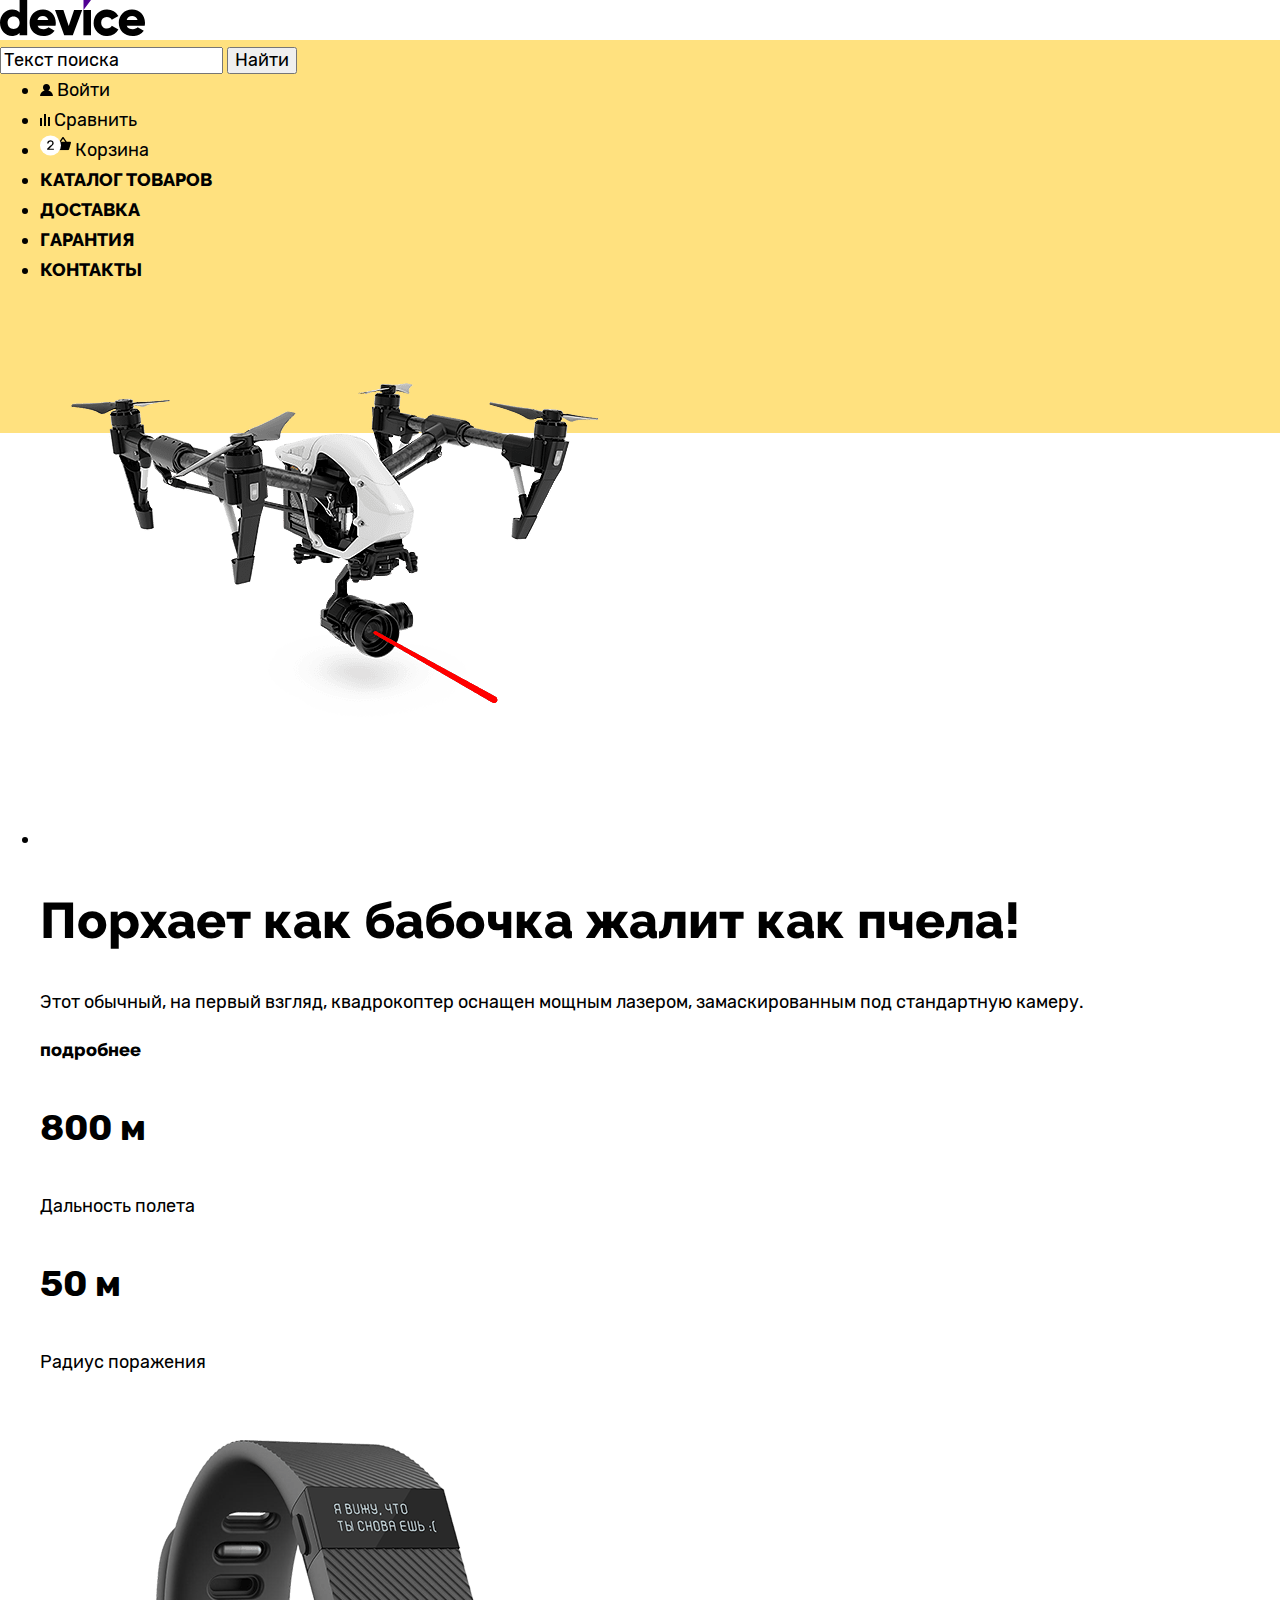
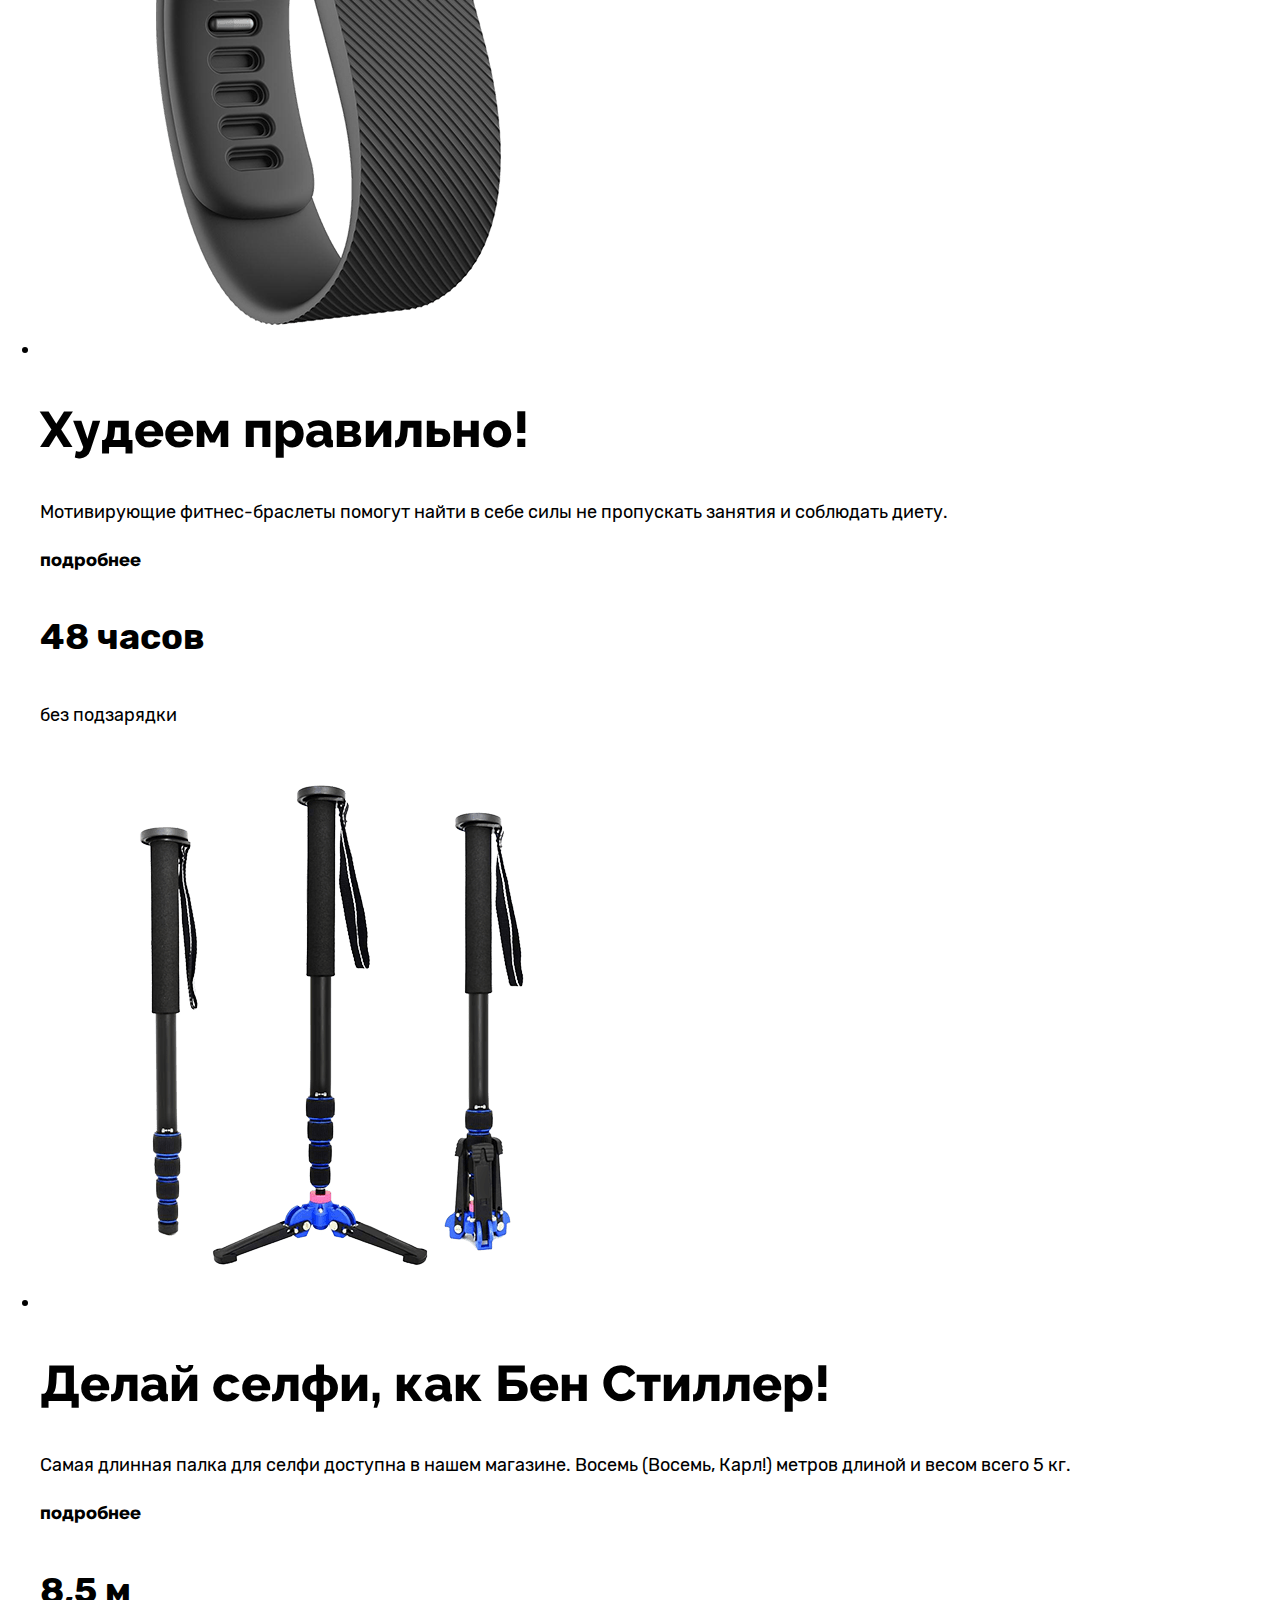
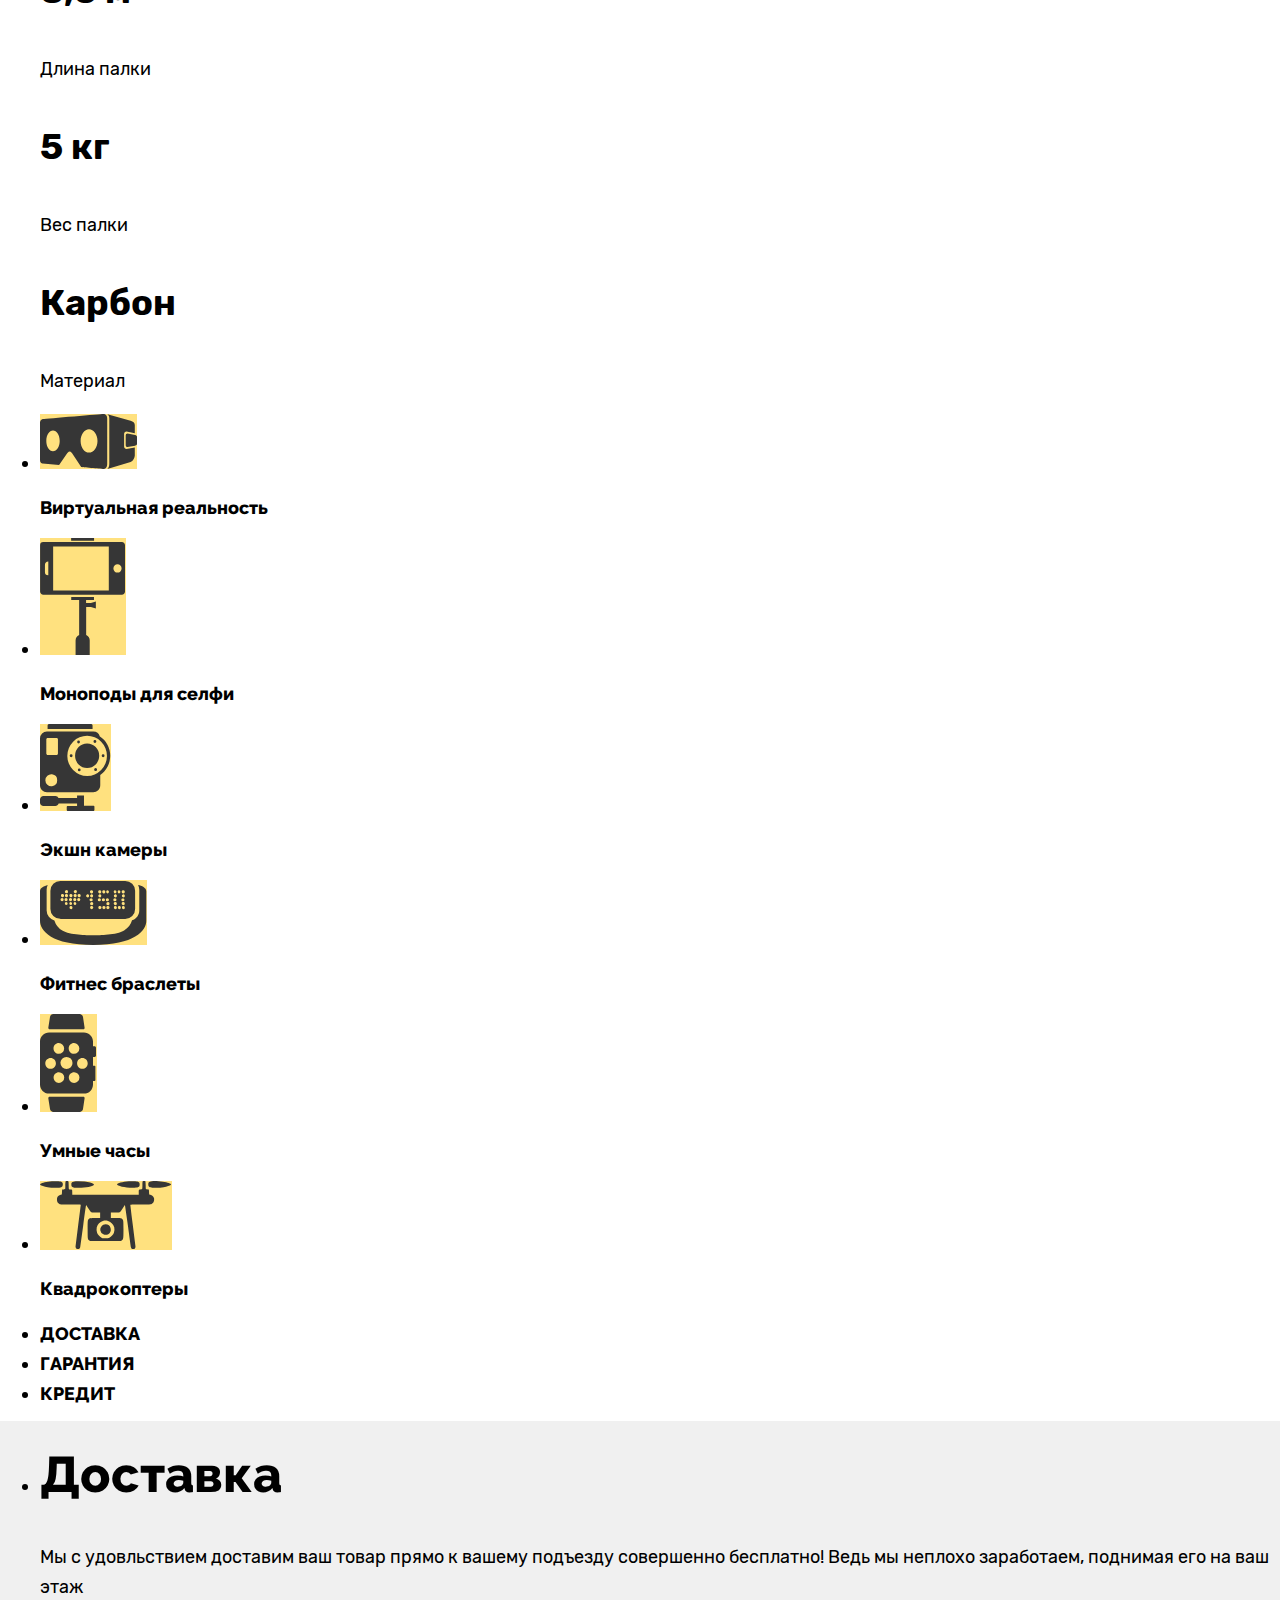
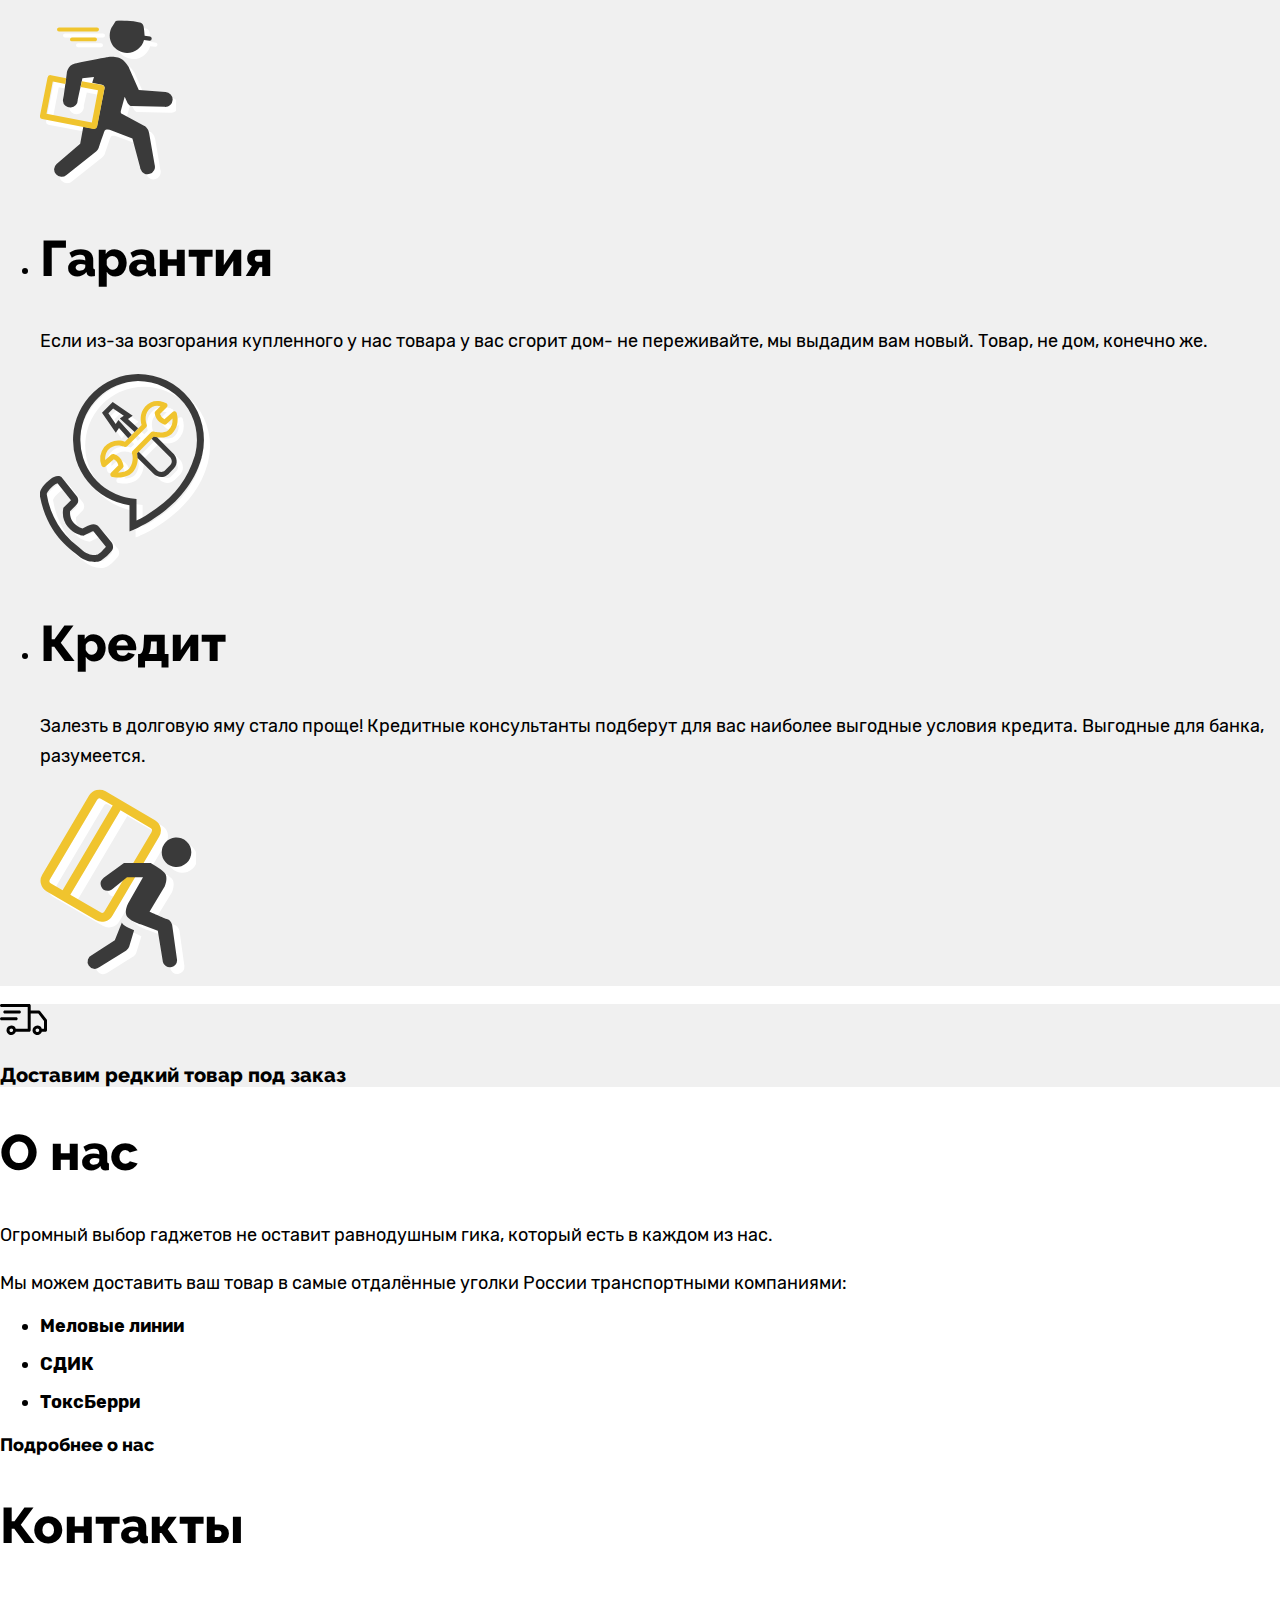
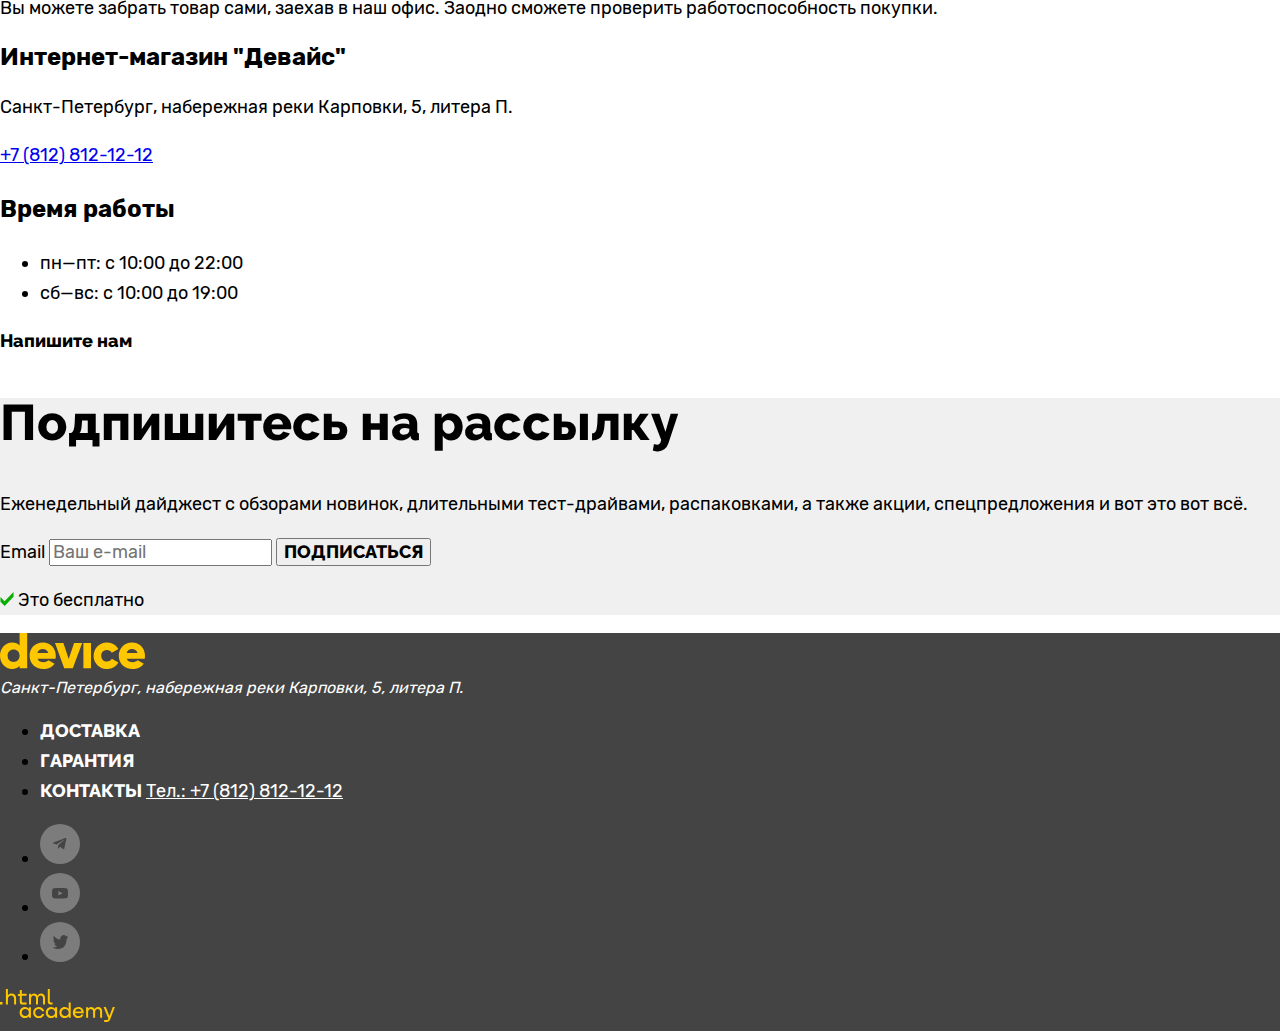
<file: index.html>
<!DOCTYPE html>
<html lang="ru">
  <head>
    <meta charset="utf-8">
    <title>Device</title>
    <link rel="stylesheet" href="styles/normalize.css">
    <link rel="stylesheet" href="styles/styles.css">
  </head>
  <body>
  <header class="page-header">
  <img src="images/logo-1.svg" width="145" height="36" alt="Девайс логотип">
    <form action="https://echo.htmlacademy.ru/">
      <input type="search" value="Текст поиска"/>
      <input type="submit" value="Найти"/>
    </form>
<ul class="navigation-list">
      <li class="navigation-item">
        <img src="images/main-stage/header/entrance.svg" width="13" height="12" alt="Иконка входа">
        <a class="navigation-link" href="#">
          <span class="navigation">
            Войти</span>
          </a>

      </li>
      <li class="navigation-item">
        <img src="images/main-stage/header/compare.svg" width="10" height="12" alt="иконка сравнения">
        <a class="navigation-link" href="#">
          <span class="navigation">
             Сравнить
            </span>
            </a>

      </li>
      <li class="navigation-item">
        <img src="images/main-stage/header/basket.svg" width="31" height="21" alt="иконка корзины">
        <a class="navigation-link" href="#">

            <span class="navigation">Корзина</span>
          </a>
    </ul>
    <ul class="navigation-list">
      <li class="navigation-item">
        <a class="navigation-link" href="catalog.html">
          <span class="services">
            Каталог товаров
            </span>
      </a>

      </li>
      <li class="navigation-item">
        <a class="navigation-link" href="#">
          <span class="services">
            Доставка
            </span>
          </a>

      </li>
      <li class="navigation-item">
        <a class="navigation-link" href="#">
          <span class="services">
            Гарантия
            </span>
          </a>

      </li>
      <li class="navigation-item">
        <a class="navigation-link" href="#">
          <span class="services">
        Контакты
      </span>
      </a>

      </li>
    </ul>

  </header>
  <main class="main-index">
    <section class="main-header">
    <ul class="main-header-list">
      <li class="main-header-list-item">
    <img src="images/main-stage/header/product.png" width="560" height="560" alt="Квадрокоптер">
    <h2 class="title">
      Порхает как бабочка жалит как пчела!
    </h2>
     <div class="quadrocopter">
      <p>Этот обычный, на первый взгляд, квадрокоптер оснащен мощным лазером, замаскированным под стандартную камеру.
     </p>
     <a class="more-detailed" href="#">подробнее</a>
     <h4 class="characteristic">800 м </h4>
     <p>Дальность полета</p>
     <h4 class="characteristic">50 м</h4>
     <p>Радиус поражения</p>
     </div>
      </li>

    <li class="main-header-list-item">
      <img src="images/main-stage/main/fitness-bracelets-main.png" width="560" height="560" alt="Фитнес-браслет">
      <h2 class="title">
        Худеем правильно!
      </h2>
       <div class="description-bracelet">
        <p>Мотивирующие фитнес-браслеты помогут найти в себе силы не пропускать занятия и соблюдать диету.
       </p>
       <a class="more-detailed" href="#">подробнее</a>
       <h4 class="characteristic">48 часов </h4>
       <p>без подзарядки</p>
       </div>
       </li>


  <li class="main-header-list-item">
      <img src="images/main-stage/main/selfie-stick.png" width="560" height="560" alt="Селфи-палка">
      <h2 class="title">
        Делай селфи, как Бен Стиллер!
      </h2>
       <div class="selfie stick">
        <p>Самая длинная палка для селфи доступна в нашем магазине.
          Восемь (Восемь, Карл!) метров длиной и весом всего 5 кг.
       </p>
       <a class="more-detailed" href="#">подробнее</a>
       <h4 class="characteristic">8,5 м</h4>
       <p>Длина палки</p>
       <h4 class="characteristic">5 кг</h4>
       <p>Вес палки</p>
       <h4 class="characteristic">Карбон</h4>
       <p>Материал</p>
      </div>
      </li>
      </ul>
       </section>

     <section class="table-of-products">
     <ul class="products-icon-list">
      <li class="products-icon-list-item">
        <a class="list-of-products" href="#">
        <img class="products-image" src="images/main-stage/main/virtual-reality.svg" width="97" height="55" alt="Виртуальная реальность">
      </a>
      <h3 class="products">Виртуальная реальность</h3>
    </li>
    <li class="products-icon-list-item">
        <a class="list-of-products" href="#">
        <img class="products-image" src="images/main-stage/main/selfie-stick.svg" width="86" height="117" alt="Селфи-палка">
      </a>
      <h3 class="products">Моноподы для селфи</h3>
    </li>
    <li class="products-icon-list-item">
        <a class="list-of-products" href="#">
      <img class="products-image" src="images/main-stage/main/action-camera.svg" width="71" height="87" alt="Экшн-камеры">
      </a>
      <h3 class="products">Экшн камеры</h3>
    </li>
    <li class="products-icon-list-item">
        <a class="list-of-products" href="#">
      <img class="products-image" src="images/main-stage/main/fitness-bracelets.svg" width="107" height="65" alt="Фитнес-браслеты">
      </a>
      <h3 class="products">Фитнес браслеты</h3>
    </li>
    <li class="products-icon-list-item">
        <a class="list-of-products" href="#">
        <img class="products-image" src="images/main-stage/main/smart-watches.svg" width="57" height="98" alt="Умные часы">
      </a>
      <h3 class="products">Умные часы</h3>
    </li>
    <li class="products-icon-list-item">
        <a class="list-of-products" href="#">
        <img class="products-image" src="images/main-stage/main/quadrocopters.svg" width="132" height="69" alt="Квадрокоптеры">
      </a>
      <h3 class="products">Квадрокоптеры</h3>
    </li>
      </ul>
      </section>


<section class="information">
  <ul class="button-information-list">
      <li class="button-information-item">
        <a class="navigation-link" href="#">
          <span class="services">
            Доставка</span>
          </a>
          <li class="button-information-item">
        <a class="navigation-link" href="#">
          <span class="services">
            Гарантия</span>
            </a>
            <li class="button-information-item">
              <a class="navigation-link" href="#">
                <span class="services">
                  Кредит</span>
                </a>
                </li>
              </ul>
              <ul class="information-list">
                <li class="information-list-item">
              <h2 class="title title-active">
                Доставка
              </h2>
              <p> Мы с удовльствием доставим ваш товар прямо к вашему
                подъезду совершенно бесплатно! Ведь мы неплохо
                заработаем, поднимая его на ваш этаж
              </p>
              <img src="images/main-stage/main/delivery-by-courier.svg" width="136" height="164"  alt="доставка курьер">
            </li>
            <li class="information-list-item">
              <h2 class="title">
                Гарантия
              </h2>
              <p> Если из-за возгорания купленного у нас товара у вас сгорит
                дом- не переживайте, мы выдадим вам новый.
                Товар, не дом, конечно же.
              </p>
              <img src="images/main-stage/main/delivery-call.svg" width="171" height="195" alt="Гарантия картинка">
            </li>

             <li class="information-list-item">
              <h2 class="title">
                Кредит
              </h2>
              <p>Залезть в долговую яму стало проще! Кредитные консультанты
                 подберут для вас наиболее выгодные условия кредита.
                 Выгодные для банка, разумеется.
              </p>
             <img src="images/main-stage/main/delivery-credit.svg" width="156" height="188" alt="картинка кредит">
            </li>
              </ul>

</section>
<section class="delivery">
  <div class="delivery-information">
    <img class="Delivery-machine" src="images/main-stage/main/delivery-machine.svg" width="47" height="31"  alt="Грузовик">
    <p class="delivery-text">
      Доставим редкий товар под заказ
    </p>
    </div>
</section>

<section>
  <h2 class="title"> О нас</h2>
  <div class="about-description">
    <p>Огромный выбор гаджетов не оставит равнодушным гика,
    который есть в каждом из нас.</p>
    <p>Мы можем доставить ваш товар в самые отдалённые уголки
    России транспортными компаниями:</p>
    <ul class="about-us-item">
    <li>
    <p> Меловые линии</p>
    </li>
    <li>
    <p> СДИК</p>
    </li>
    <li>
    <p> ТоксБерри</p>
    </li>
    </ul>
    </div>
    <a class="more-detailed" href="#">Подробнее о нас</a>
</section>

<section class="contacts">
  <h2 class="title"> Контакты</h2>
  <div class="contacts-description">
    <p>Вы можете забрать товар сами, заехав в наш офис.
      Заодно сможете проверить работоспособность покупки. </p>
    </div>
      <h2 class="title-internet-magazine"> Интернет-магазин "Девайс"</h2>
      <p>Санкт-Петербург, набережная реки Карповки, 5, литера П.</p>
      <a class="contacts-phone" href="#">+7 (812) 812-12-12</a>
      <h3 class="contacts-subtitle">Время работы</h3>
      <ul class="contacts-schedule">
        <li class="contacts-schedule-item">пн—пт: с 10:00 до 22:00</li>
        <li class="contacts-schedule-item">сб—вс: с 10:00 до 19:00</li>
      </ul>
      <a class="more-detailed" href="#">Напишите нам</a>
</section>
<div class="subscribe-newsletter">
  <h2 class="title"> Подпишитесь на рассылку</h2>
  <p> Еженедельный дайджест с обзорами новинок,
    длительными тест-драйвами, распаковками,
    а также акции, спецпредложения и вот это вот всё.</p>
    <form class="newsletter-form" action="https://echo.htmlacademy.ru/" method="post">
      <label for="newsletter-email">Email</label>
      <input class="field"  placeholder="Ваш e-mail" type="email" name="newsletter-email" id="newsletter-email" required>
      <button class="button newsletter-button" type="submit">
        <span class="subscribe">Подписаться</span>
      </button>
    </form>
    <p>
    <img src="images/main-stage/main/green-jackdaw.svg" width="14" height="14" alt="галочка">
    Это бесплатно</p>
</div>
</main>



    <footer class="page-footer">
        <img class="footer-contacts-logo" src="images/logo-2.svg" width="145" height="36" alt="Логотип Device.">
        <address class="footer-contacts-address footer-text">
          Санкт-Петербург, набережная
            реки Карповки, 5, литера П.
        </address>

            <ul class="info-list">
              <li class="info-item">
                <a class="navigation-link" href="#">
                  <span class="services footer-text">Доставка</span>
                </a>
              </li>
              <li class="info-item">
                <a class="navigation-link" href="#">
                  <span class="services footer-text">Гарантия</span>
                </a>
              </li>
                <li class="info-item">
                  <a class="navigation-link" href="#">
                    <span class="services footer-text">Контакты</span>
                  </a>
                  <a class="adress-contacts-phone footer-text" href="#">Тел.: +7 (812) 812-12-12</a>
                </li>
                </ul>
                <ul class="footer-social-list">
                  <li class="footer-social-item">
                    <a class="button" href="https://t.me/htmlacademy">
                      <img src="images/telegramm-main.svg" width="40" height="40" alt="telegramm">
                    </a>
                  </li>
                  <li class="footer-social-item">
                    <a class="button" href="https://www.youtube.com/user/htmlacademyru">
                      <img src="images/youtube-main.svg" width="40" height="40" alt="youtube-icon">
                    </a>
                  </li>
                  <li class="footer-social-item">
                    <a class="button" href="https://twitter.com/htmlacademy_ru">
                     <img src="images/twitter-main.svg" width="40" height="40" alt="twitter-icon">
                    </a>
                  </li>
                </ul>
              <img src="images/htmlacademy-logo.svg" width="115" height="33" alt="лого htmlacademy">
            </footer>
  </body>
</html>
</file>
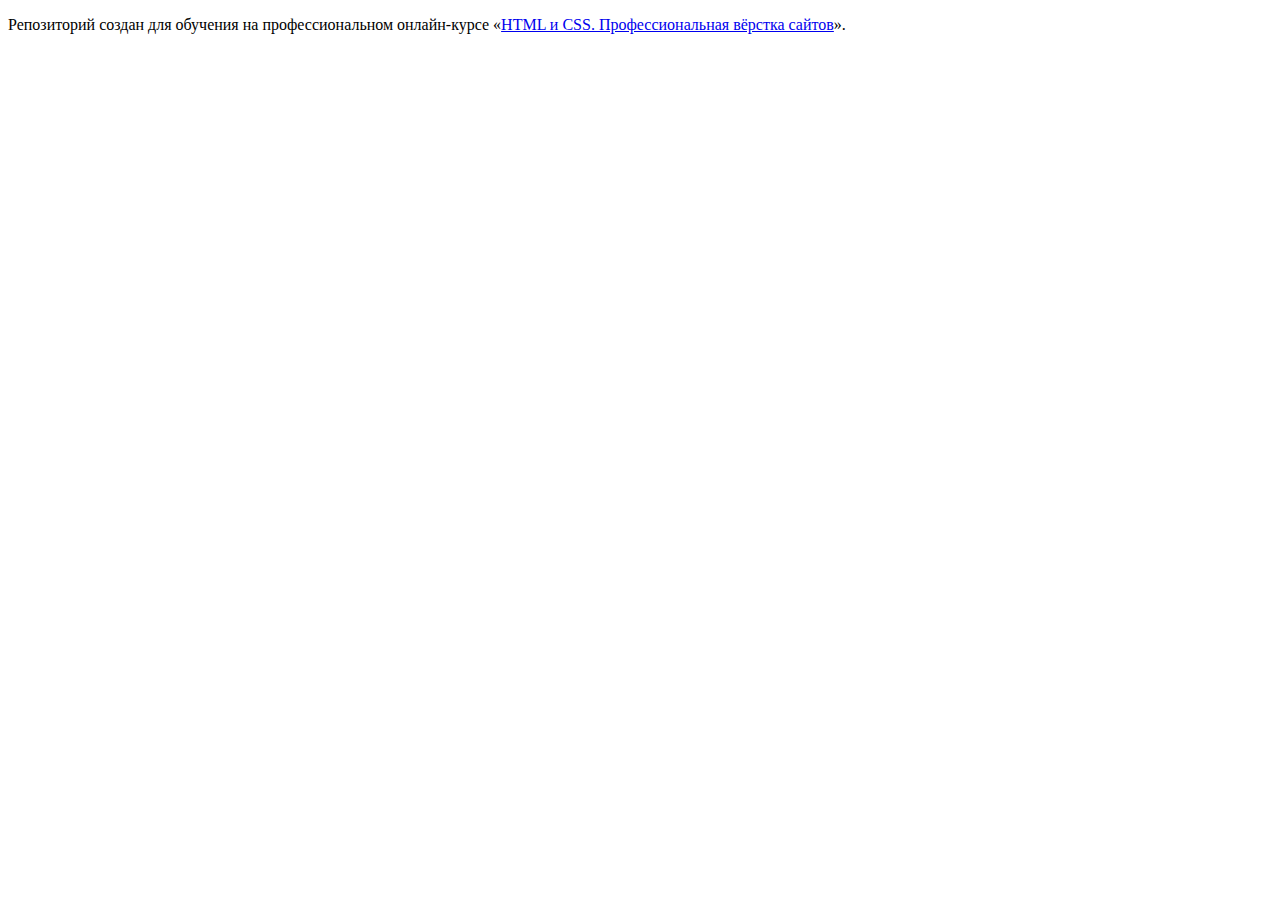
<file: 1/index.html>
<!DOCTYPE html>
<html lang="ru">
  <head>
    <meta charset="utf-8">
    <title>HTML Academy: Девайс</title>
    <base href="https://htmlacademy-htmlcss.github.io/2149063-device-35/1/">
</head>
  <body>

    <p>Репозиторий создан для обучения на профессиональном онлайн‑курсе «<a href="https://htmlacademy.ru/intensive/htmlcss">HTML и CSS. Профессиональная вёрстка сайтов</a>».</p>

  </body>
</html>
</file>
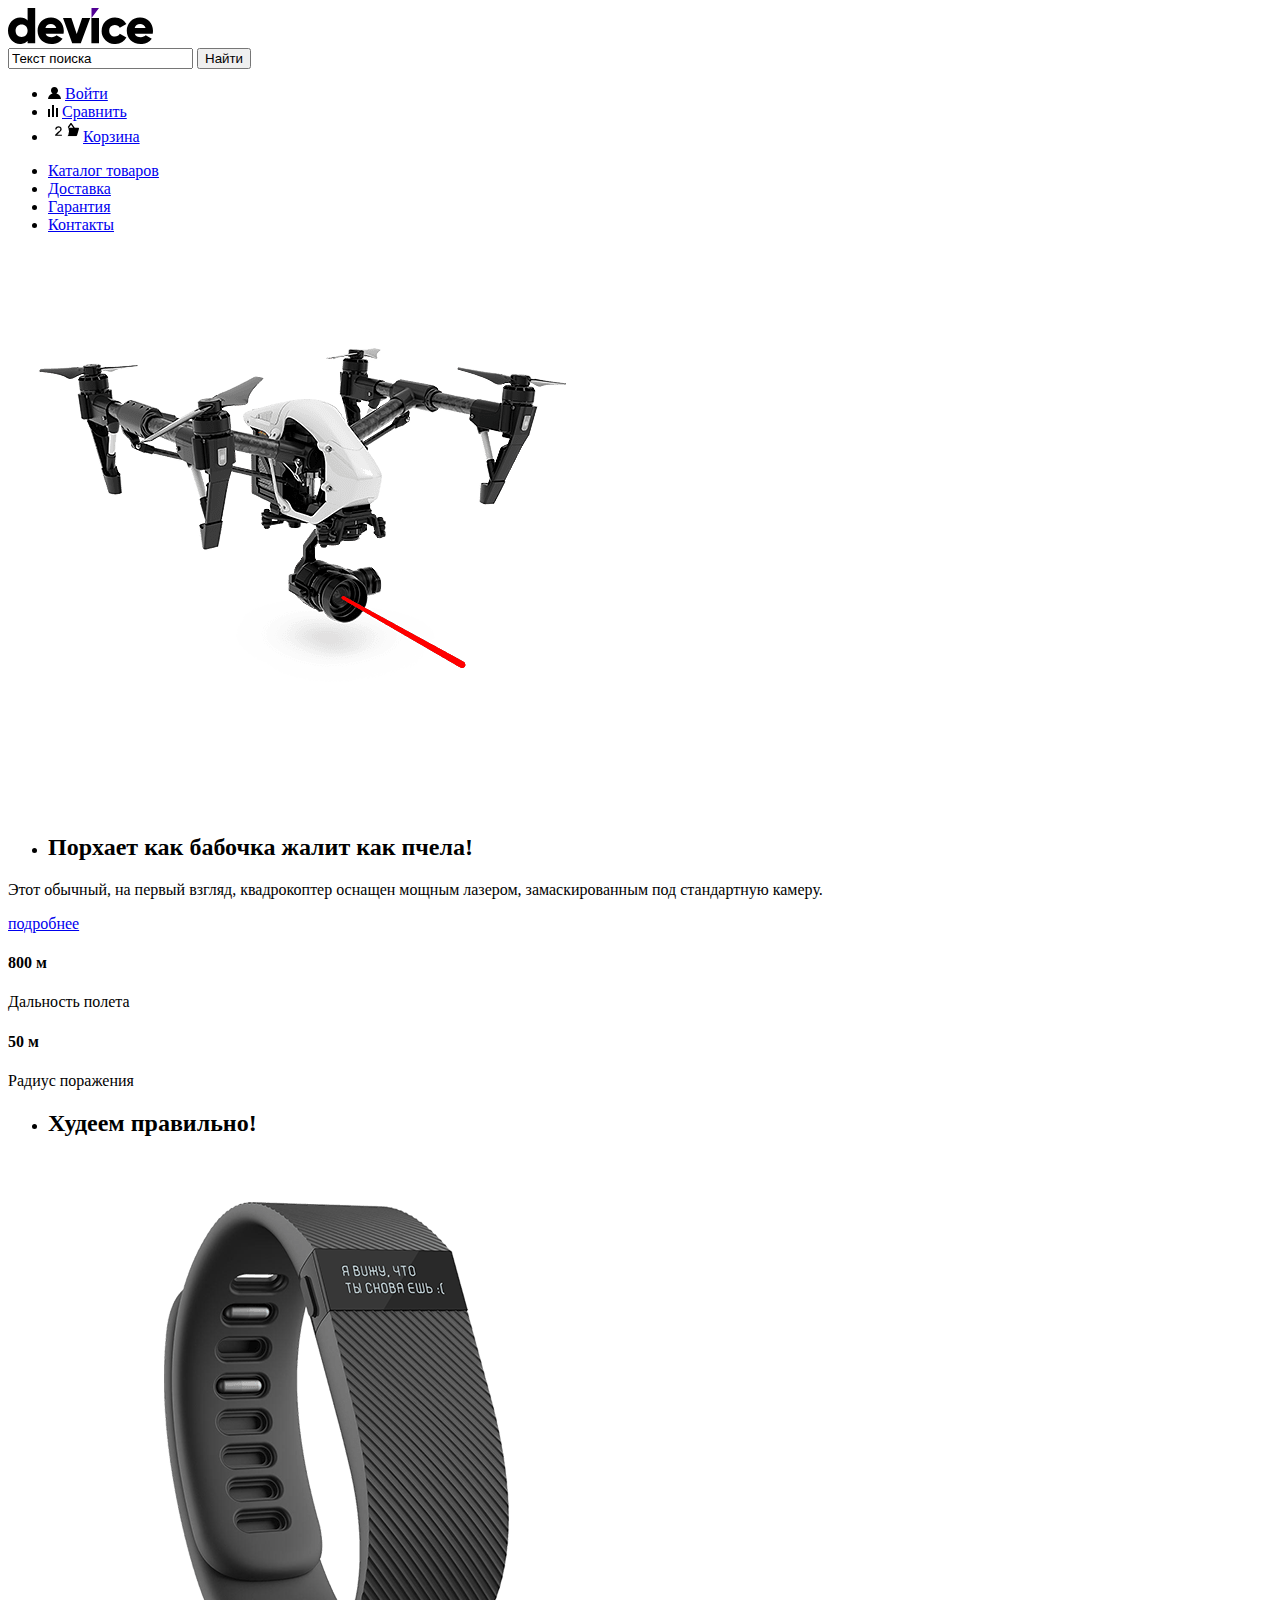
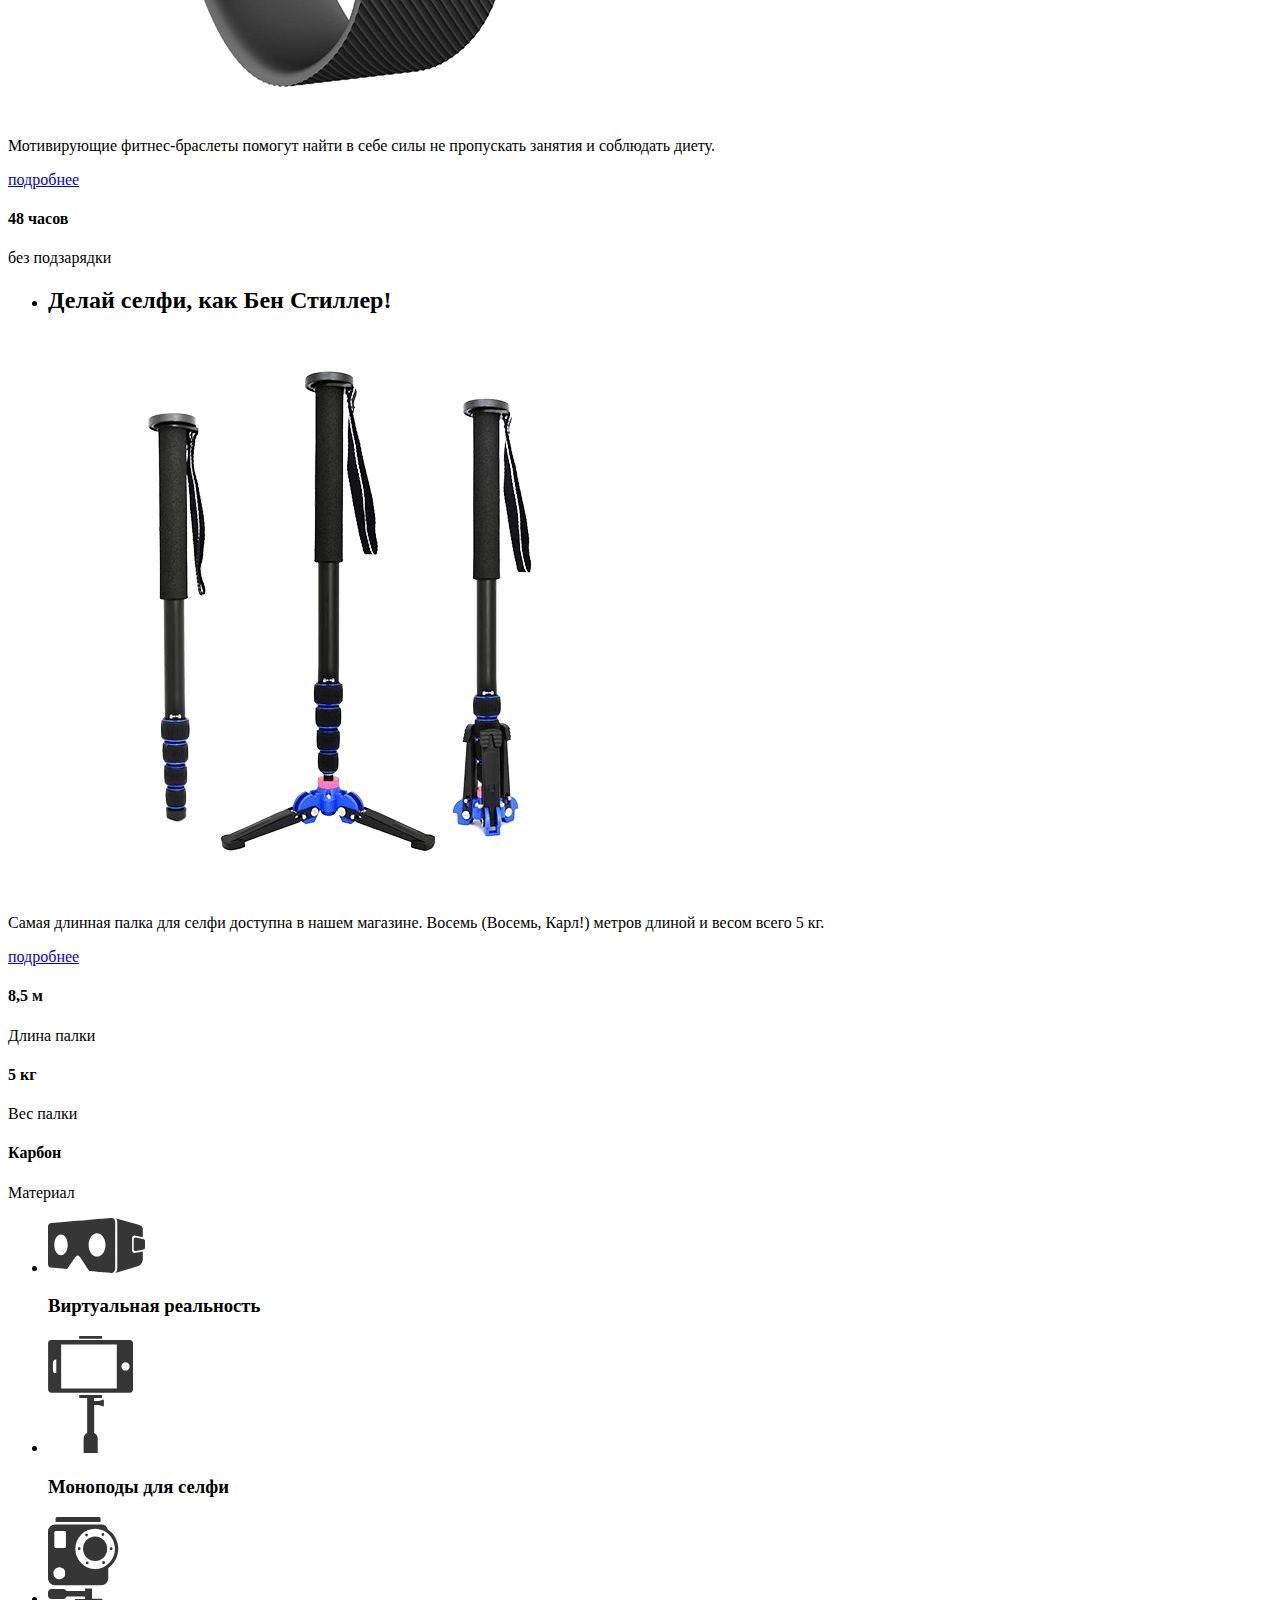
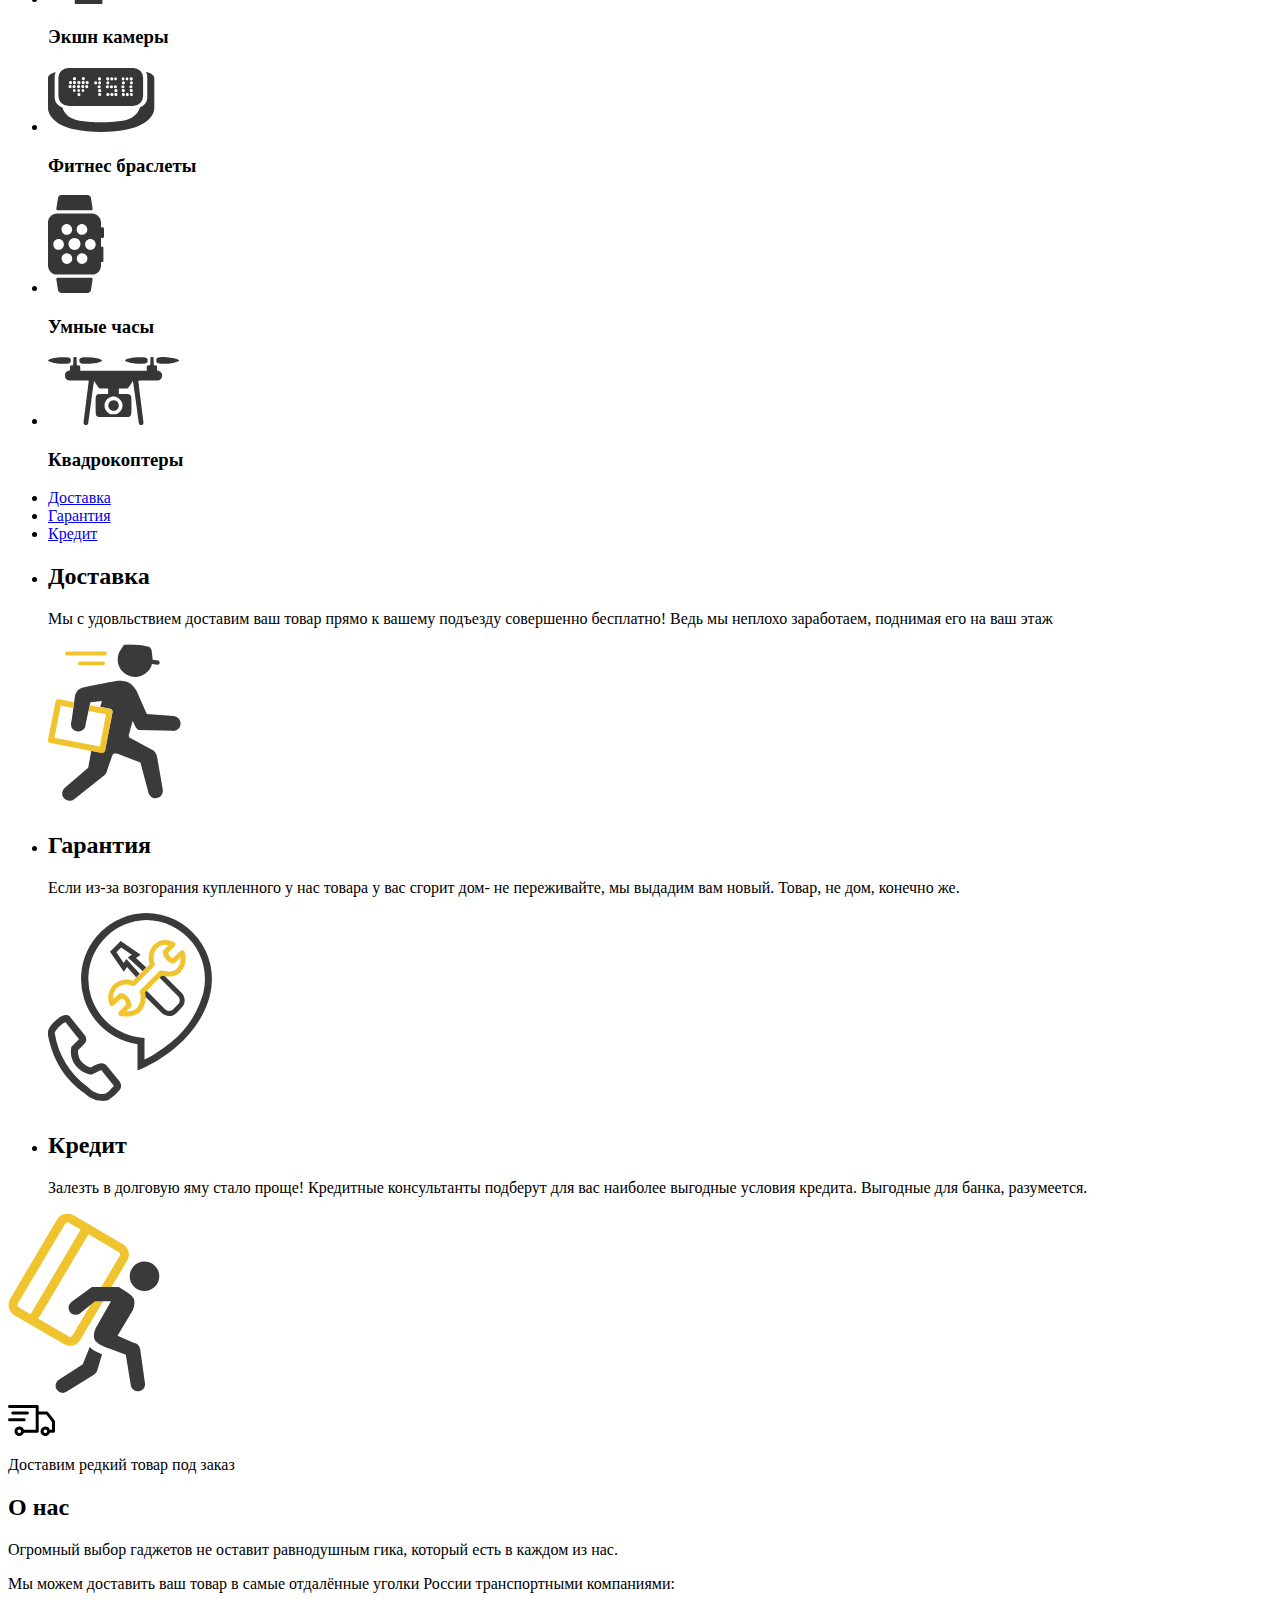
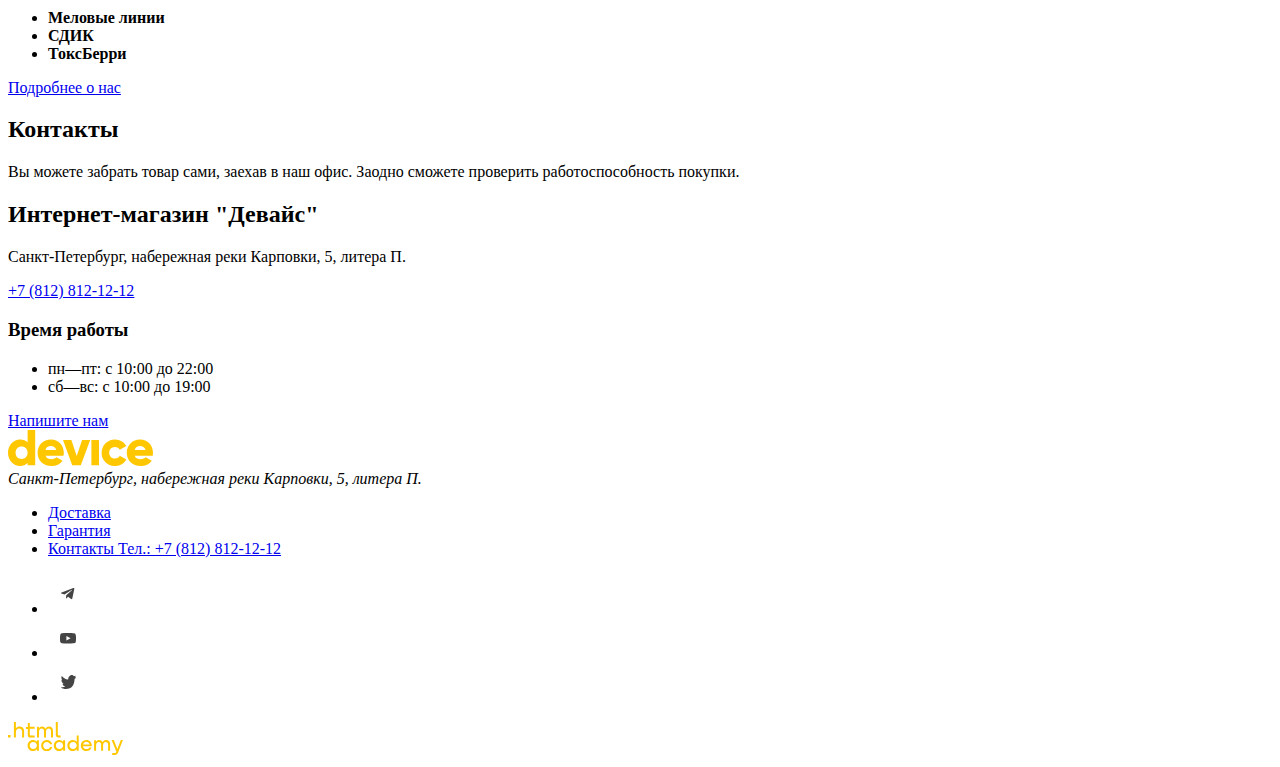
<file: 3/index.html>
<!DOCTYPE html>
<html lang="ru">
  <head>
    <meta charset="utf-8">
    <title>Device</title>
    <base href="https://htmlacademy-htmlcss.github.io/2149063-device-35/3/">
</head>
  <body>
  <header class="page-header">
  <img src="images/main-stage/header/logo-1.svg" width="145" height="36" alt="Девайс логотип">
    <form action="https://echo.htmlacademy.ru/">
      <input type="search" value="Текст поиска"/>
      <input type="submit" value="Найти"/>
    </form>
<ul>
      <li class="navigation-item">
        <img src="images/main-stage/header/entrance.svg" width="13" height="12" alt="Иконка входа">
        <a class="navigation-link" href="#">
          <span class="navigation">
            Войти</span>
          </a>

      </li>
      <li class="navigation-item">
        <img src="images/main-stage/header/compare.svg" width="10" height="12" alt="иконка сравнения">
        <a class="navigation-link" href="#">
          <span class="navigation">
             Сравнить
            </span>
            </a>

      </li>
      <li class="navigation-item">
        <img src="images/main-stage/header/basket.svg" width="31" height="21" alt="иконка корзины">
        <a class="navigation-link" href="#">

            <span class="services">Корзина</span>
          </a>
    </ul>
    <ul class="navigation-list">
      <li class="navigation-item">
        <a class="navigation-link" href="#">
          <span class="services">
            Каталог товаров
            </span>
      </a>

      </li>
      <li class="navigation-item">
        <a class="navigation-link" href="#">
          <span class="services">
            Доставка
            </span>
          </a>

      </li>
      <li class="navigation-item">
        <a class="navigation-link" href="#">
          <span class="services">
            Гарантия
            </span>
          </a>

      </li>
      <li class="navigation-item">
        <a class="navigation-link" href="#">
          <span class="services">
        Контакты
      </span>
      </a>

      </li>
    </ul>

  </header>
  <main class="main-index">
    <section>
      <img src="images/main-stage/header/product.png" width="560" height="560" alt="Квадрокоптер">
    <ul>
      <li>
    <h2 class="main-text">
      Порхает как бабочка жалит как пчела!
    </h2>
    </li>
    </ul>
     <div class="quadrocopter">
      <p>Этот обычный, на первый взгляд, квадрокоптер оснащен мощным лазером, замаскированным под стандартную камеру.
     </p>
     <a class="button" href="#">подробнее</a>
     <h4>800 м </h4>
     <p>Дальность полета</p>
     <h4>50 м</h4>
     <p>Радиус поражения</p>
     </div>
     <ul>
    <li>
      <h2 class="second-text">
        Худеем правильно!
      </h2>
       <img src="images/main-stage/main/fitness-bracelets-main.png" width="560" height="560" alt="Фитнес-браслет">
       </li>
       </ul>
       <div class="description-bracelet">
        <p>Мотивирующие фитнес-браслеты помогут найти в себе силы не пропускать занятия и соблюдать диету.
       </p>
       <a class="button" href="#">подробнее</a>
       <h4>48 часов </h4>
       <p>без подзарядки</p>
       </div>

<ul>
  <li>
      <h2 class="second-text">
        Делай селфи, как Бен Стиллер!
      </h2>
       <img src="images/main-stage/main/selfie-stick.png" width="560" height="560" alt="Селфи-палка">
       </li>
       </ul>
       <div class="selfie stick">
        <p>Самая длинная палка для селфи доступна в нашем магазине.
          Восемь (Восемь, Карл!) метров длиной и весом всего 5 кг.
       </p>
       <a class="button" href="#">подробнее</a>
       <h4>8,5 м </h4>
       <p>Длина палки</p>
       <h4>5 кг</h4>
       <p>Вес палки</p>
       <h4>Карбон</h4>
       <p>Материал</p>
      </div>
       </section>
     <ul>
      <li>
        <a class="list-of-products" href="#">
        <img class="virtual-reality" src="images/main-stage/main/virtual-reality.svg" width="97" height="55" alt="Виртуальная реальность">
      </a>
      <h3>Виртуальная реальность</h3>
    </li>
      <li>
        <a class="list-of-products" href="#">
        <img class="monopods-for-selfies" src="images/main-stage/main/selfie-stick.svg" width="86" height="117" alt="Селфи-палка">
      </a>
      <h3>Моноподы для селфи</h3>
    </li>
      <li>
        <a class="list-of-products" href="#">
      <img class="action-cameras" src="images/main-stage/main/action-camera.svg" width="71" height="87" alt="Экшн-камеры">
      </a>
      <h3>Экшн камеры</h3>
    </li>
      <li>
        <a class="list-of-products" href="#">
      <img class="fitness-bracelets" src="images/main-stage/main/fitness-bracelets.svg" width="107" height="65" alt="Фитнес-браслеты">
      </a>
      <h3>Фитнес браслеты</h3>
    </li>
      <li>
        <a class="list-of-products" href="#">
        <img class="smart-watches" src="images/main-stage/main/smart-watches.svg" width="57" height="98" alt="Умные часы">
      </a>
      <h3>Умные часы</h3>
    </li>
      <li>
        <a class="list-of-products" href="#">
        <img class="quadrocopters" src="images/main-stage/main/quadrocopters.svg" width="132" height="69" alt="Квадрокоптеры">
      </a>
      <h3>Квадрокоптеры</h3>
    </li>
      </ul>


<section class="information">
  <ul class="information-list">
      <li class="information-item">
        <a class="information-link" href="#">
          <span >
            Доставка</span>
          </a>
          <li class="information-item">
        <a class="information-link" href="#">
          <span class="services">
            Гарантия</span>
            </a>
            <li class="information-item">

              <a class="information-link" href="#">
                <span class="services">
                  Кредит</span>
                </a>
                </li>

              </ul>
              <ul>
                <li>
              <h2 class="services">
                Доставка
              </h2>
              <p> Мы с удовльствием доставим ваш товар прямо к вашему
                подъезду совершенно бесплатно! Ведь мы неплохо
                заработаем, поднимая его на ваш этаж
              </p>
              <img src="images/main-stage/main/delivery-by-courier.svg" width="136" height="164"  alt="доставка курьер">
            </li>
            <li>
              <h2 class="services">
                Гарантия
              </h2>
              <p> Если из-за возгорания купленного у нас товара у вас сгорит
                дом- не переживайте, мы выдадим вам новый.
                Товар, не дом, конечно же.
              </p>
              <img src="images/main-stage/main/delivery-call.svg" width="171" height="195" alt="Гарантия картинка">
            </li>

             <li>
              <h2 class="services">
                Кредит
              </h2>
              <p>Залезть в долговую яму стало проще! Кредитные консультанты
                 подберут для вас наиболее выгодные условия кредита.
                 Выгодные для банка, разумеется.
             </li>
              </ul>
             <img src="images/main-stage/main/delivery-credit.svg" width="156" height="188" alt="картинка кредит">

<div>
              <img class="Delivery" src="images/main-stage/main/delivery-machine.svg" width="47" height="31"  alt="Грузовик">
              <p class="information">
                Доставим редкий товар под заказ
              </p>
              </div>
</section>
<section class="about-us">
  <h2 class="about-us-title"> О нас</h2>
  <div class="about-description">
    <p>Огромный выбор гаджетов не оставит равнодушным гика,
    который есть в каждом из нас.</p>
    <p>Мы можем доставить ваш товар в самые отдалённые уголки
    России транспортными компаниями:</p>
    <ul class="about-us">
    <li class="about-us-item">
    <b> Меловые линии</b>
    </li>
    <li class="about-us-item">
    <b> СДИК</b>
    </li>
    <li class="about-us-item">
    <b> ТоксБерри</b>
    </li>
    </ul>
    </div>
    <a class="about-us" href="#">Подробнее о нас</a>
</section>

<section class="contacts">
  <h2 class="contacts-title"> Контакты</h2>
  <div class="contacts-description">
    <p>Вы можете забрать товар сами, заехав в наш офис.
      Заодно сможете проверить работоспособность покупки. </p>
    </div>
      <h2 class="title"> Интернет-магазин "Девайс"</h2>
      <p>Санкт-Петербург, набережная реки Карповки, 5, литера П.</p>
      <a class="contacts-phone" href="#">+7 (812) 812-12-12</a>
      <h3 class="contacts-subtitle">Время работы</h3>
      <ul class="contacts-schedule">
        <li class="contacts-schedule-item">пн—пт: с 10:00 до 22:00</li>
        <li class="contacts-schedule-item">сб—вс: с 10:00 до 19:00</li>
      </ul>
      <a class="button button-feedback" href="#">Напишите нам</a>
</section>
</main>



    <footer class="page-footer">
        <img class="footer-contacts-logo" src="images/main-stage/footer/logo-2.svg" width="145" height="36" alt="Логотип Device.">
        <address class="footer-contacts-address">
          Санкт-Петербург, набережная
            реки Карповки, 5, литера П.
        </address>

            <ul class="info-list">
              <li class="info-item">
                <a class="button" href="#">
                  <span class="services">Доставка</span>
                </a>
              </li>
              <li class="info-item">
                <a class="button" href="#">
                  <span class="services">Гарантия</span>
                </a>
              </li>
                <li class="info-item">
                  <a class="button" href="#">
                    <span class="services">Контакты</span>
                  </a>
                  <a class="footer-contacts-address-phone" href="#">Тел.: +7 (812) 812-12-12</a>
                </li>
                </ul>
                <ul class="footer-social-list">
                  <li class="footer-social-item">
                    <a class="button" href="https://t.me/htmlacademy">
                      <img src="images/catalog/footer/telegramm-catalog.svg" width="40" height="40" alt="telegramm">
                    </a>
                  </li>
                  <li class="footer-social-item">
                    <a class="button" href="https://www.youtube.com/user/htmlacademyru">
                      <img src="images/catalog/footer/youtube-catalog.svg" width="40" height="40" alt="youtube-icon">
                    </a>
                  </li>
                  <li class="footer-social-item">
                    <a class="button" href="https://twitter.com/htmlacademy_ru">
                     <img src="images/catalog/footer/twitter-catalog.svg" width="40" height="40" alt="twitter-icon">
                    </a>
                  </li>
                </ul>
              <img src="images/main-stage/footer/htmlacademy-logo.svg" width="115" height="33" alt="лого htmlacademy">
            </footer>
  </body>
</html>
</file>
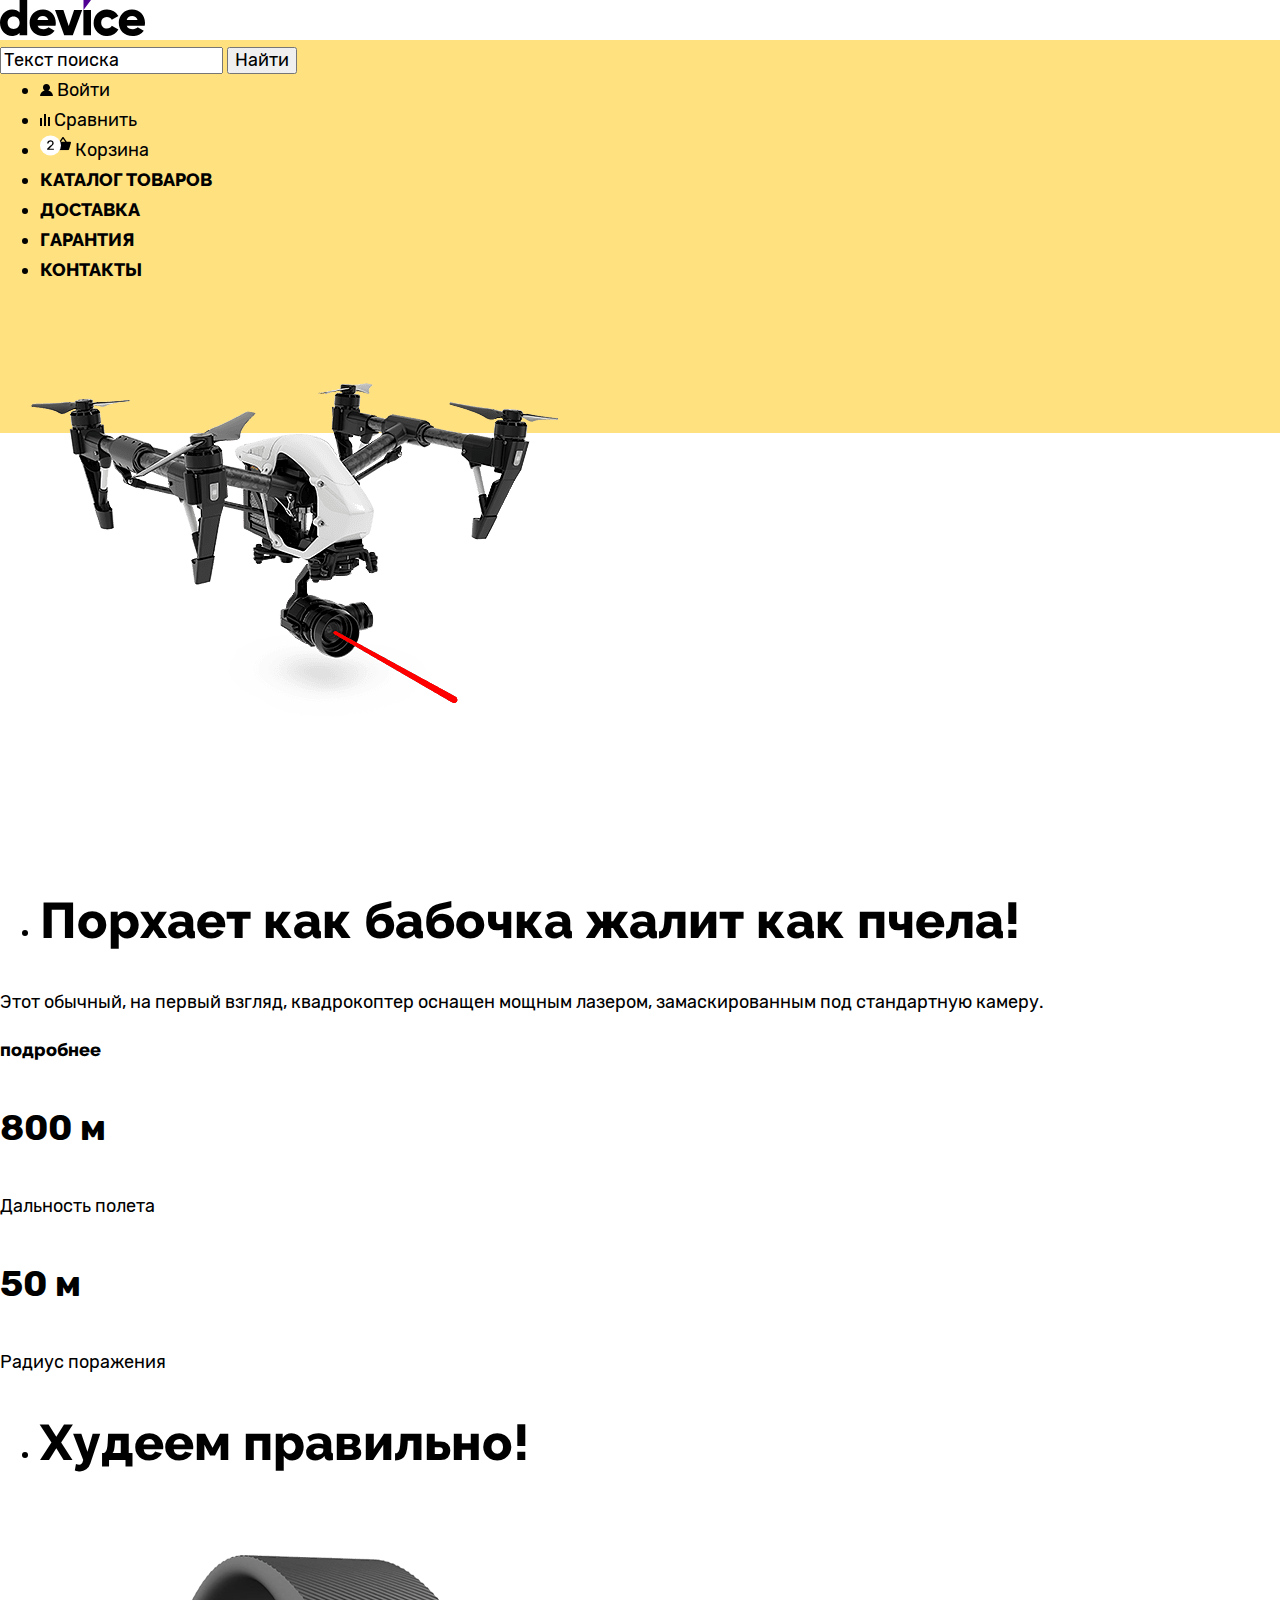
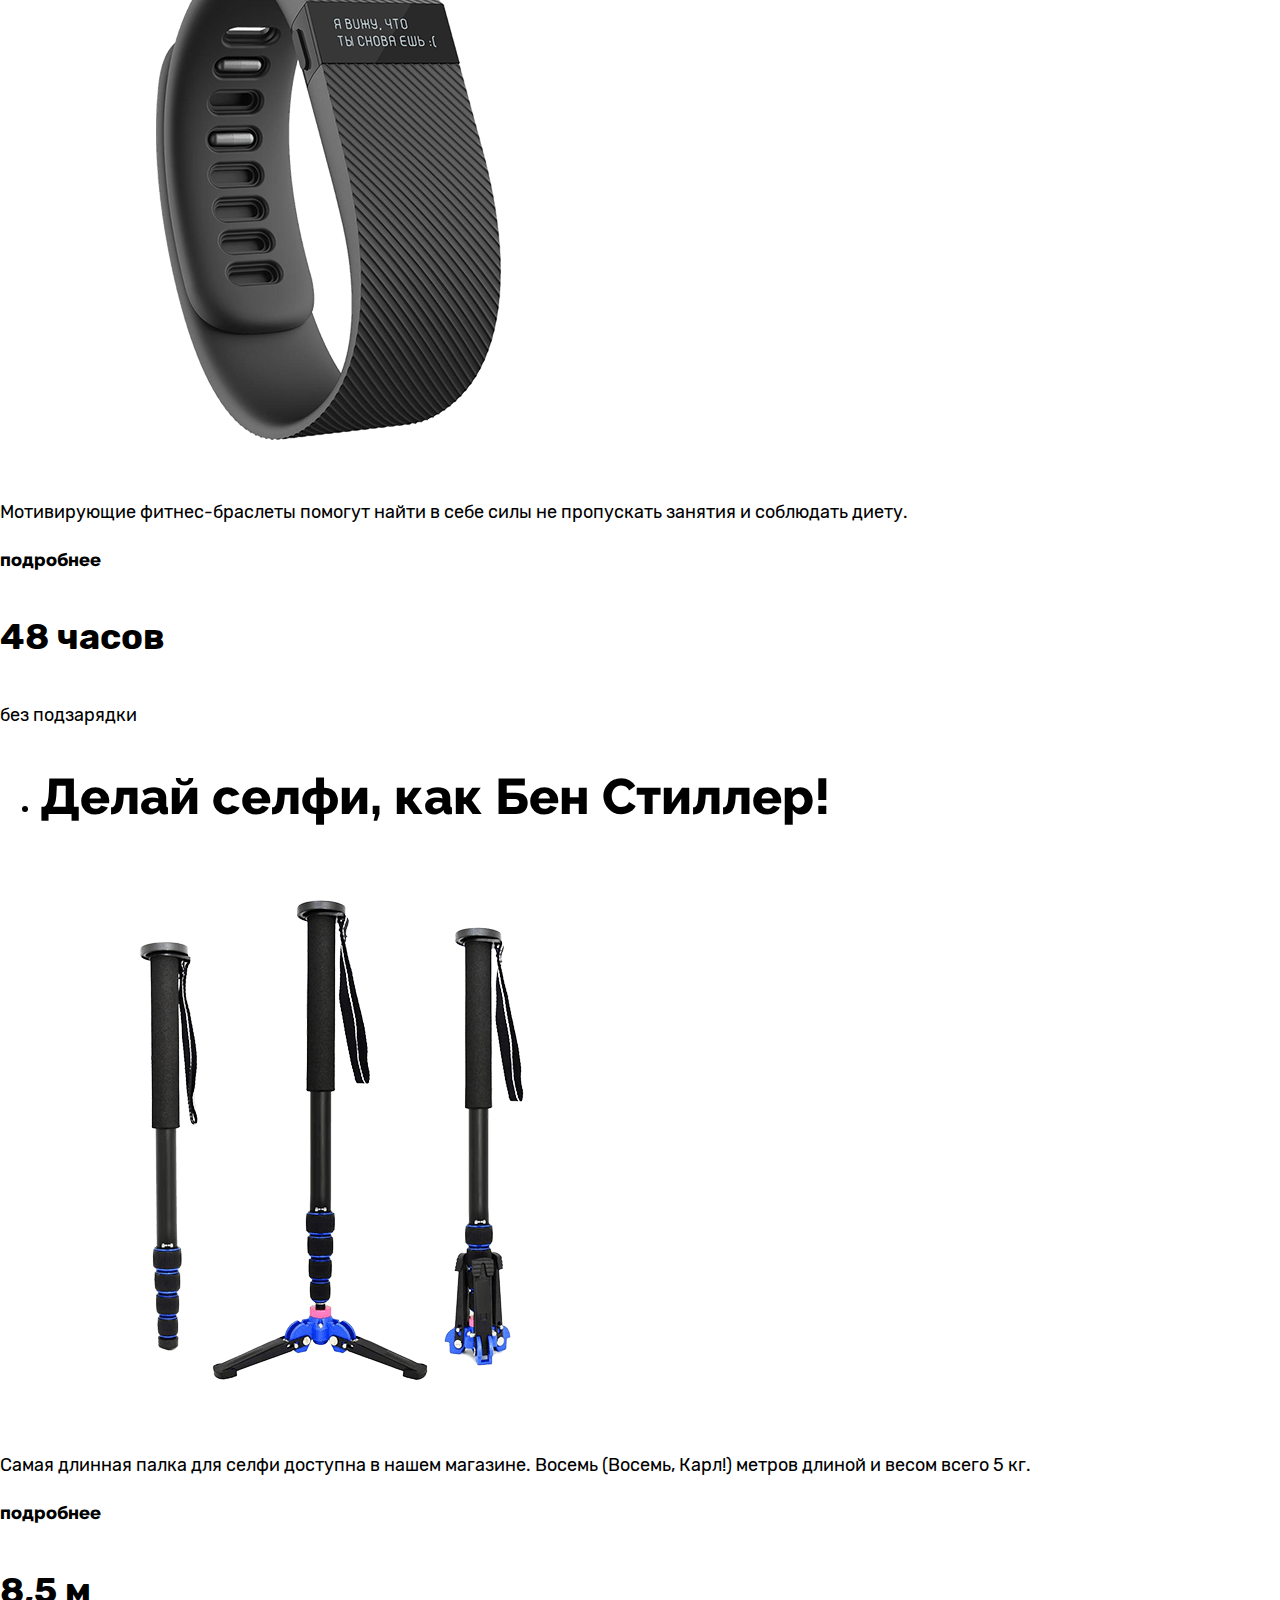
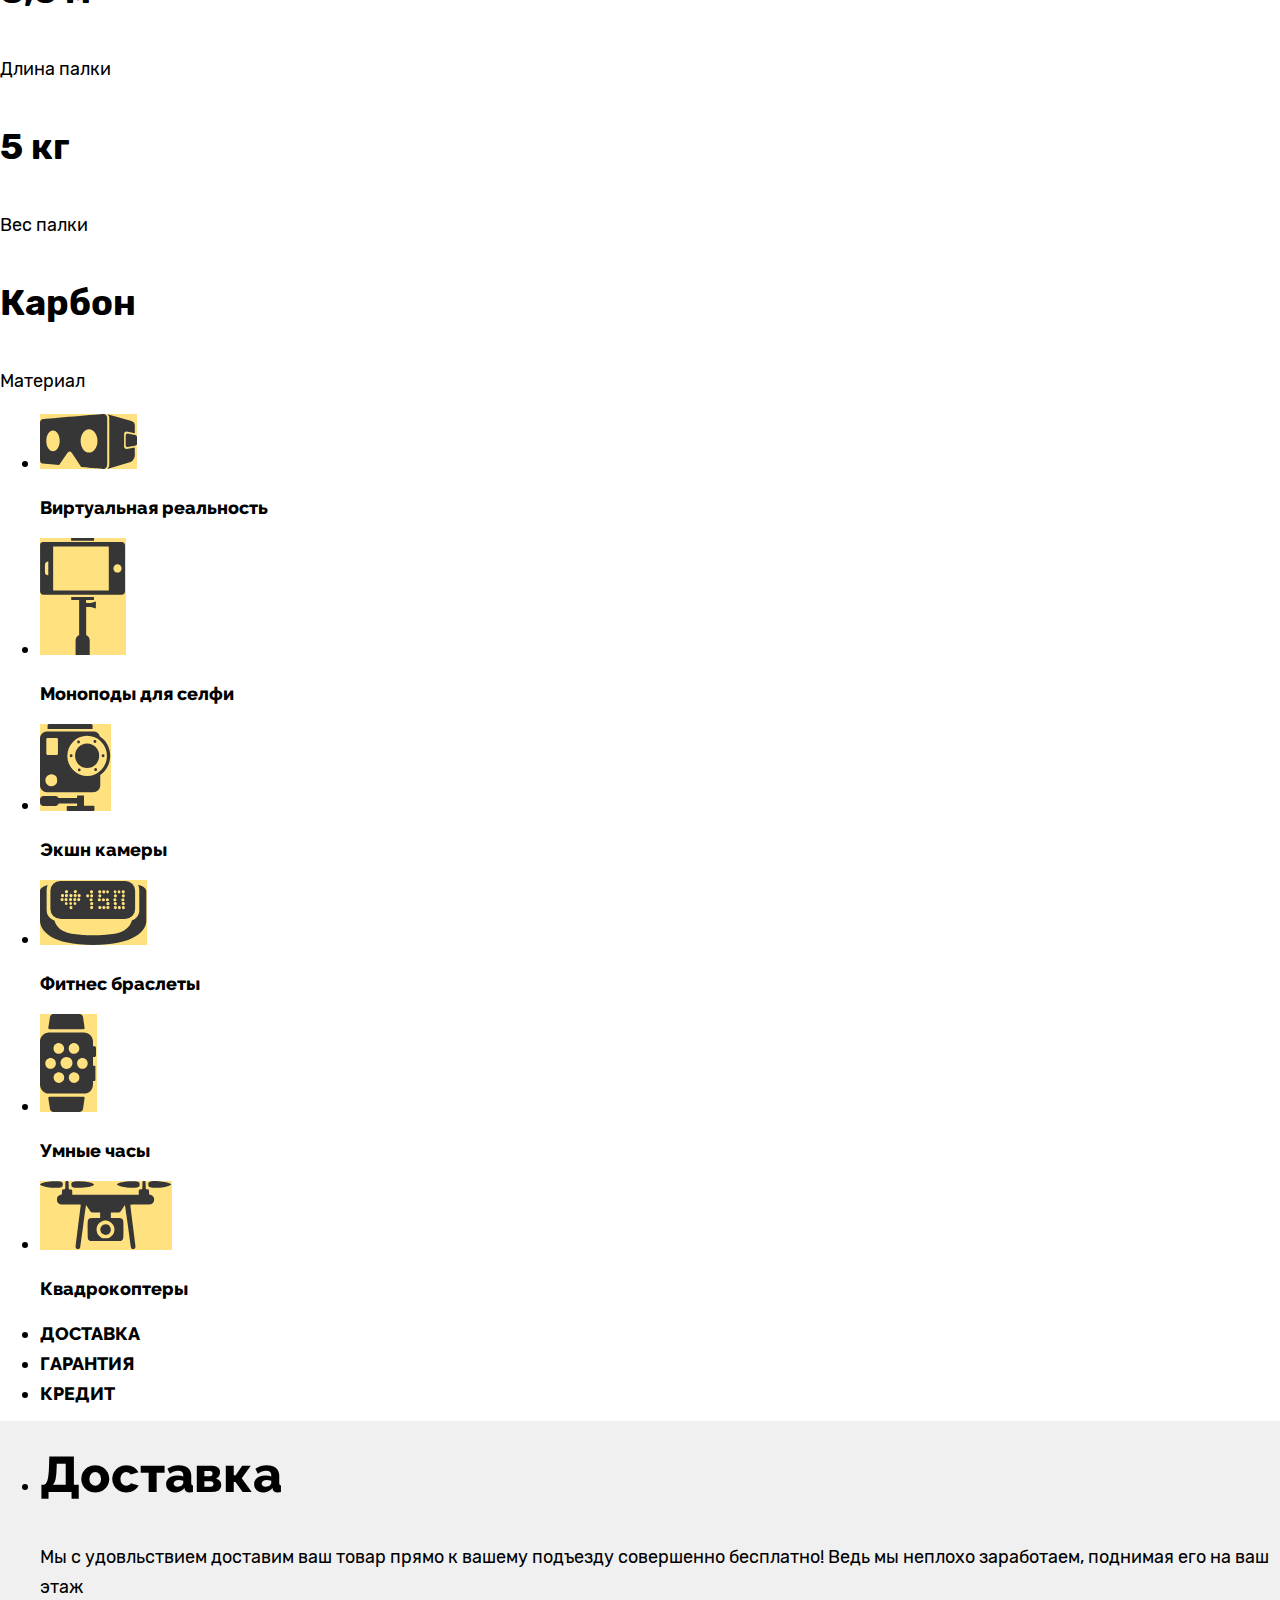
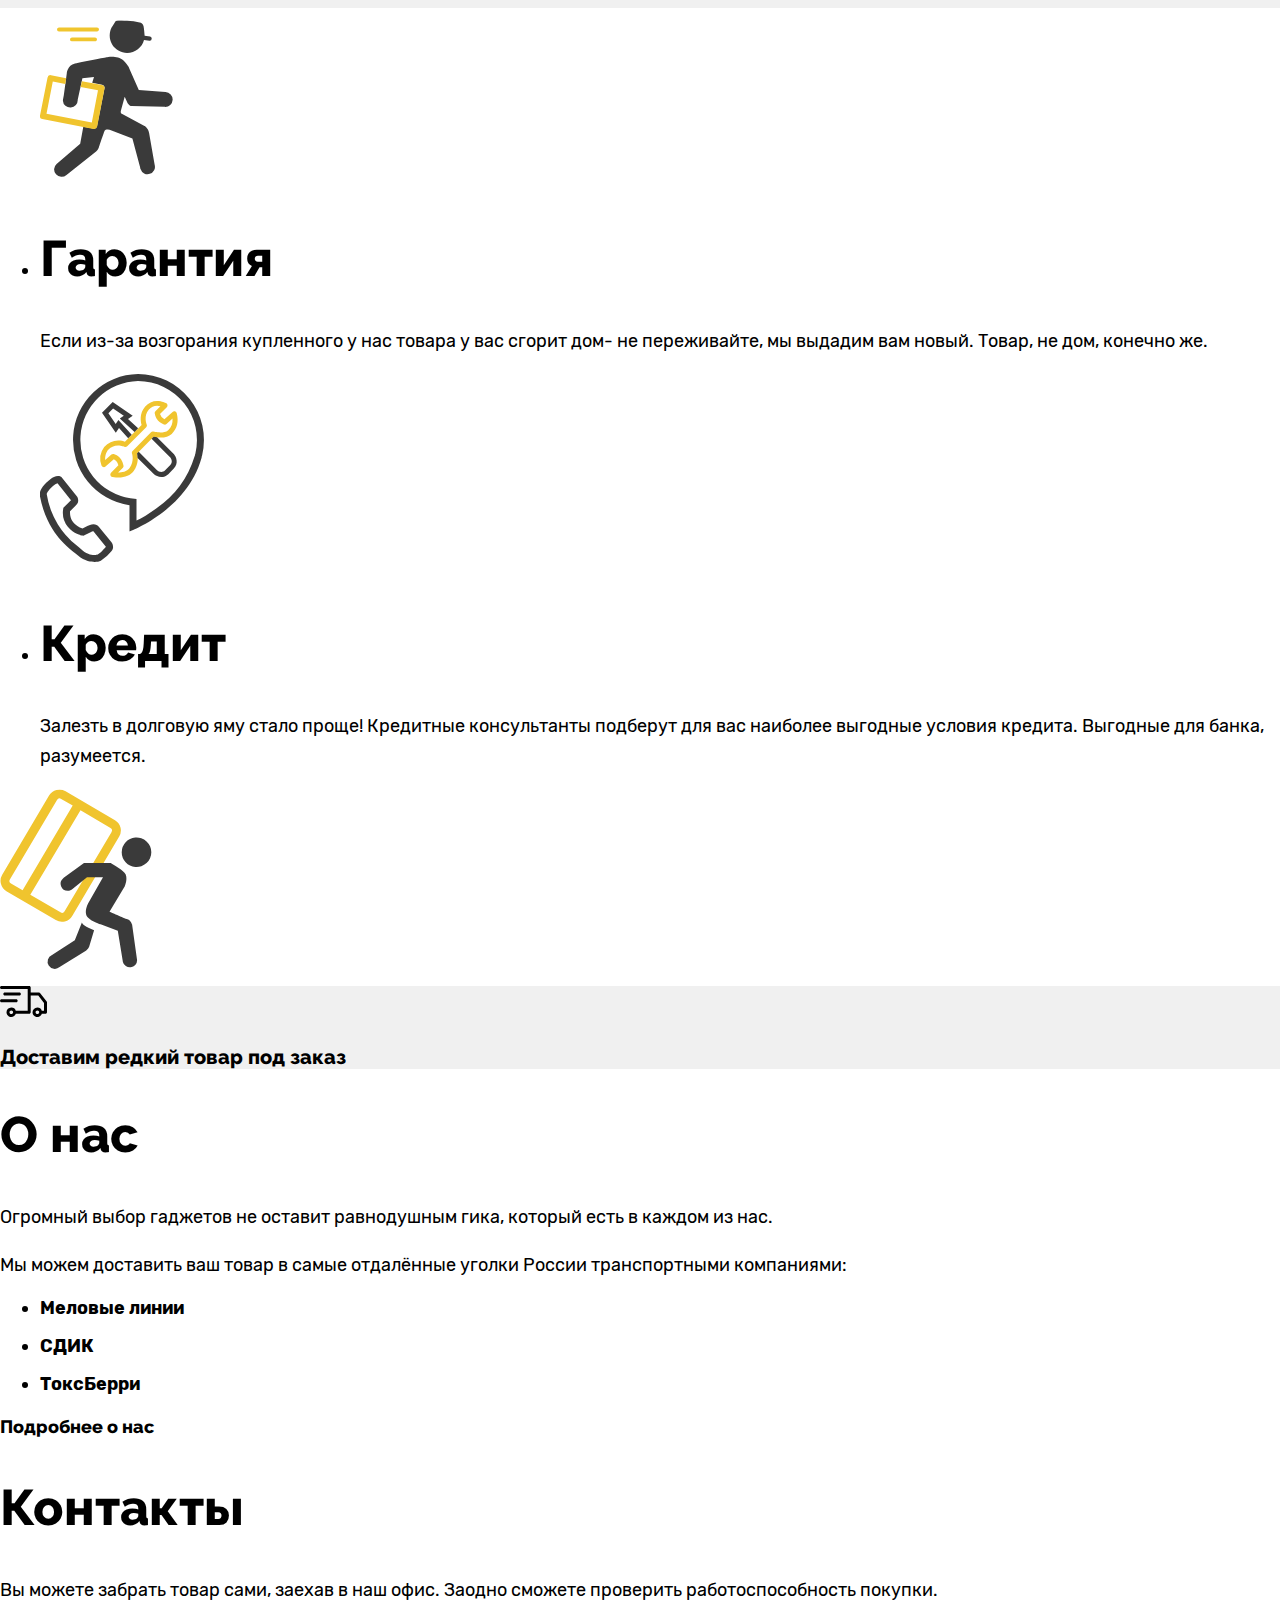
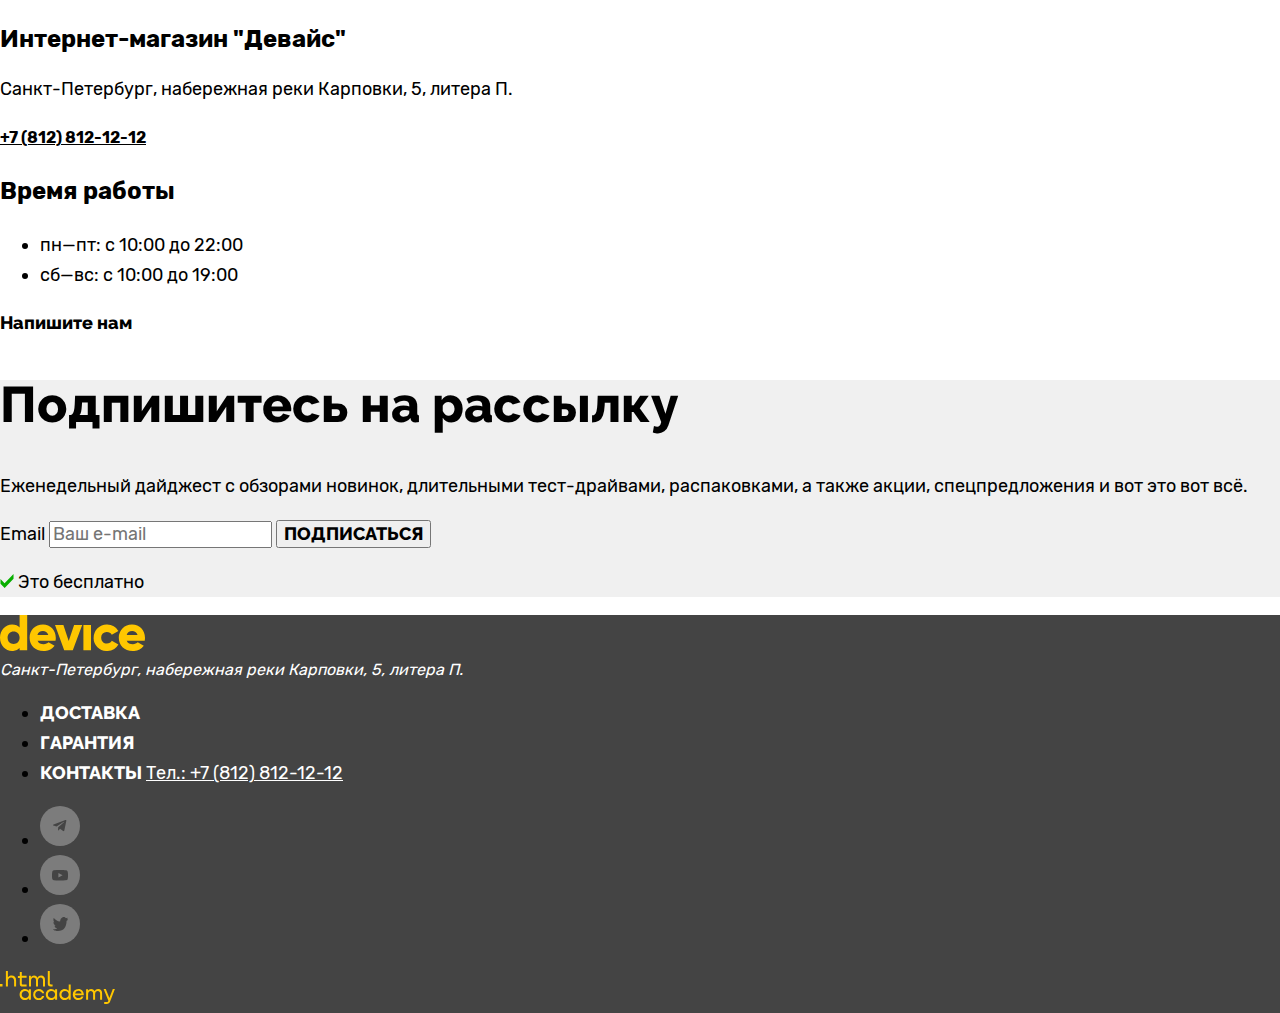
<file: 4/index.html>
<!DOCTYPE html>
<html lang="ru">
  <head>
    <meta charset="utf-8">
    <title>Device</title>
    <link rel="stylesheet" href="styles/normalize.css">
    <link rel="stylesheet" href="styles/styles.css">
    <base href="https://htmlacademy-htmlcss.github.io/2149063-device-35/4/">
</head>
  <body>
  <header class="page-header">
  <img src="images/logo-1.svg" width="145" height="36" alt="Девайс логотип">
    <form action="https://echo.htmlacademy.ru/">
      <input type="search" value="Текст поиска"/>
      <input type="submit" value="Найти"/>
    </form>
<ul class="navigation-list">
      <li class="navigation-item">
        <img src="images/main-stage/header/entrance.svg" width="13" height="12" alt="Иконка входа">
        <a class="navigation-link" href="#">
          <span class="navigation">
            Войти</span>
          </a>

      </li>
      <li class="navigation-item">
        <img src="images/main-stage/header/compare.svg" width="10" height="12" alt="иконка сравнения">
        <a class="navigation-link" href="#">
          <span class="navigation">
             Сравнить
            </span>
            </a>

      </li>
      <li class="navigation-item">
        <img src="images/main-stage/header/basket.svg" width="31" height="21" alt="иконка корзины">
        <a class="navigation-link" href="#">

            <span class="navigation">Корзина</span>
          </a>
    </ul>
    <ul class="navigation-list">
      <li class="navigation-item">
        <a class="navigation-link" href="catalog.html">
          <span class="services">
            Каталог товаров
            </span>
      </a>

      </li>
      <li class="navigation-item">
        <a class="navigation-link" href="#">
          <span class="services">
            Доставка
            </span>
          </a>

      </li>
      <li class="navigation-item">
        <a class="navigation-link" href="#">
          <span class="services">
            Гарантия
            </span>
          </a>

      </li>
      <li class="navigation-item">
        <a class="navigation-link" href="#">
          <span class="services">
        Контакты
      </span>
      </a>

      </li>
    </ul>

  </header>
  <main class="main-index">
    <section class="main-header">
      <img src="images/main-stage/header/product.png" width="560" height="560" alt="Квадрокоптер">
    <ul>
      <li>
    <h2 class="title">
      Порхает как бабочка жалит как пчела!
    </h2>
    </li>
    </ul>
     <div class="quadrocopter">
      <p>Этот обычный, на первый взгляд, квадрокоптер оснащен мощным лазером, замаскированным под стандартную камеру.
     </p>
     <a class="more-detailed" href="#">подробнее</a>
     <h4 class="characteristic">800 м </h4>
     <p>Дальность полета</p>
     <h4 class="characteristic">50 м</h4>
     <p>Радиус поражения</p>
     </div>
     <ul>
    <li>
      <h2 class="title">
        Худеем правильно!
      </h2>
       <img src="images/main-stage/main/fitness-bracelets-main.png" width="560" height="560" alt="Фитнес-браслет">
       </li>
       </ul>
       <div class="description-bracelet">
        <p>Мотивирующие фитнес-браслеты помогут найти в себе силы не пропускать занятия и соблюдать диету.
       </p>
       <a class="more-detailed" href="#">подробнее</a>
       <h4 class="characteristic">48 часов </h4>
       <p>без подзарядки</p>
       </div>

<ul>
  <li>
      <h2 class="title">
        Делай селфи, как Бен Стиллер!
      </h2>
       <img src="images/main-stage/main/selfie-stick.png" width="560" height="560" alt="Селфи-палка">
       </li>
       </ul>
       <div class="selfie stick">
        <p>Самая длинная палка для селфи доступна в нашем магазине.
          Восемь (Восемь, Карл!) метров длиной и весом всего 5 кг.
       </p>
       <a class="more-detailed" href="#">подробнее</a>
       <h4 class="characteristic">8,5 м</h4>
       <p>Длина палки</p>
       <h4 class="characteristic">5 кг</h4>
       <p>Вес палки</p>
       <h4 class="characteristic">Карбон</h4>
       <p>Материал</p>
      </div>
       </section>

     <section class="table-of-products">
     <ul class="products-icon-list">
      <li class="products-icon-list-item">
        <a class="list-of-products" href="#">
        <img class="products-image" src="images/main-stage/main/virtual-reality.svg" width="97" height="55" alt="Виртуальная реальность">
      </a>
      <h3 class="products">Виртуальная реальность</h3>
    </li>
    <li class="products-icon-list-item">
        <a class="list-of-products" href="#">
        <img class="products-image" src="images/main-stage/main/selfie-stick.svg" width="86" height="117" alt="Селфи-палка">
      </a>
      <h3 class="products">Моноподы для селфи</h3>
    </li>
    <li class="products-icon-list-item">
        <a class="list-of-products" href="#">
      <img class="products-image" src="images/main-stage/main/action-camera.svg" width="71" height="87" alt="Экшн-камеры">
      </a>
      <h3 class="products">Экшн камеры</h3>
    </li>
    <li class="products-icon-list-item">
        <a class="list-of-products" href="#">
      <img class="products-image" src="images/main-stage/main/fitness-bracelets.svg" width="107" height="65" alt="Фитнес-браслеты">
      </a>
      <h3 class="products">Фитнес браслеты</h3>
    </li>
    <li class="products-icon-list-item">
        <a class="list-of-products" href="#">
        <img class="products-image" src="images/main-stage/main/smart-watches.svg" width="57" height="98" alt="Умные часы">
      </a>
      <h3 class="products">Умные часы</h3>
    </li>
    <li class="products-icon-list-item">
        <a class="list-of-products" href="#">
        <img class="products-image" src="images/main-stage/main/quadrocopters.svg" width="132" height="69" alt="Квадрокоптеры">
      </a>
      <h3 class="products">Квадрокоптеры</h3>
    </li>
      </ul>
      </section>


<section class="information">
  <ul class="information-list">
      <li class="information-item">
        <a class="navigation-link" href="#">
          <span class="services">
            Доставка</span>
          </a>
          <li class="information-item">
        <a class="navigation-link" href="#">
          <span class="services">
            Гарантия</span>
            </a>
            <li class="information-item">

              <a class="navigation-link" href="#">
                <span class="services">
                  Кредит</span>
                </a>
                </li>

              </ul>
              <ul>
                <li>
              <h2 class="title title-active">
                Доставка
              </h2>
              <p> Мы с удовльствием доставим ваш товар прямо к вашему
                подъезду совершенно бесплатно! Ведь мы неплохо
                заработаем, поднимая его на ваш этаж
              </p>
              <img src="images/main-stage/main/delivery-by-courier.svg" width="136" height="164"  alt="доставка курьер">
            </li>
            <li>
              <h2 class="title">
                Гарантия
              </h2>
              <p> Если из-за возгорания купленного у нас товара у вас сгорит
                дом- не переживайте, мы выдадим вам новый.
                Товар, не дом, конечно же.
              </p>
              <img src="images/main-stage/main/delivery-call.svg" width="171" height="195" alt="Гарантия картинка">
            </li>

             <li>
              <h2 class="title">
                Кредит
              </h2>
              <p>Залезть в долговую яму стало проще! Кредитные консультанты
                 подберут для вас наиболее выгодные условия кредита.
                 Выгодные для банка, разумеется.
             </li>
              </ul>
             <img src="images/main-stage/main/delivery-credit.svg" width="156" height="188" alt="картинка кредит">
             <div class="delivery">
              <img class="Delivery-machine" src="images/main-stage/main/delivery-machine.svg" width="47" height="31"  alt="Грузовик">
              <p class="information-delivery">
                Доставим редкий товар под заказ
              </p>
              </div>
</section>

<section>
  <h2 class="title"> О нас</h2>
  <div class="about-description">
    <p>Огромный выбор гаджетов не оставит равнодушным гика,
    который есть в каждом из нас.</p>
    <p>Мы можем доставить ваш товар в самые отдалённые уголки
    России транспортными компаниями:</p>
    <ul class="about-us-item">
    <li>
    <p> Меловые линии</p>
    </li>
    <li>
    <p> СДИК</p>
    </li>
    <li>
    <p> ТоксБерри</p>
    </li>
    </ul>
    </div>
    <a class="more-detailed" href="#">Подробнее о нас</a>
</section>

<section class="contacts">
  <h2 class="title"> Контакты</h2>
  <div class="contacts-description">
    <p>Вы можете забрать товар сами, заехав в наш офис.
      Заодно сможете проверить работоспособность покупки. </p>
    </div>
      <h2 class="title-internet-magazine"> Интернет-магазин "Девайс"</h2>
      <p>Санкт-Петербург, набережная реки Карповки, 5, литера П.</p>
      <a class="contacts-phone" href="#">+7 (812) 812-12-12</a>
      <h3 class="contacts-subtitle">Время работы</h3>
      <ul class="contacts-schedule">
        <li class="contacts-schedule-item">пн—пт: с 10:00 до 22:00</li>
        <li class="contacts-schedule-item">сб—вс: с 10:00 до 19:00</li>
      </ul>
      <a class="more-detailed" href="#">Напишите нам</a>
</section>
<div class="subscribe-newsletter">
  <h2 class="title"> Подпишитесь на рассылку</h2>
  <p> Еженедельный дайджест с обзорами новинок,
    длительными тест-драйвами, распаковками,
    а также акции, спецпредложения и вот это вот всё.</p>
    <form class="newsletter-form" action="https://echo.htmlacademy.ru/" method="post">
      <label for="newsletter-email">Email</label>
      <input class="field"  placeholder="Ваш e-mail" type="email" name="newsletter-email" id="newsletter-email" required>
      <button class="button newsletter-button" type="submit">
        <span class="subscribe">Подписаться</span>
      </button>
    </form>
    <p>
    <img src="images/main-stage/main/green-jackdaw.svg" width="14" height="14" alt="галочка">
    Это бесплатно</p>
</div>
</main>



    <footer class="page-footer-main">
        <img class="footer-contacts-logo" src="images/logo-2.svg" width="145" height="36" alt="Логотип Device.">
        <address class="footer-contacts-address footer-text">
          Санкт-Петербург, набережная
            реки Карповки, 5, литера П.
        </address>

            <ul class="info-list">
              <li class="info-item">
                <a class="navigation-link" href="#">
                  <span class="services footer-text">Доставка</span>
                </a>
              </li>
              <li class="info-item">
                <a class="navigation-link" href="#">
                  <span class="services footer-text">Гарантия</span>
                </a>
              </li>
                <li class="info-item">
                  <a class="navigation-link" href="#">
                    <span class="services footer-text">Контакты</span>
                  </a>
                  <a class="adress-contacts-phone footer-text" href="#">Тел.: +7 (812) 812-12-12</a>
                </li>
                </ul>
                <ul class="footer-social-list">
                  <li class="footer-social-item">
                    <a class="button" href="https://t.me/htmlacademy">
                      <img src="images/telegramm-main.svg" width="40" height="40" alt="telegramm">
                    </a>
                  </li>
                  <li class="footer-social-item">
                    <a class="button" href="https://www.youtube.com/user/htmlacademyru">
                      <img src="images/youtube-main.svg" width="40" height="40" alt="youtube-icon">
                    </a>
                  </li>
                  <li class="footer-social-item">
                    <a class="button" href="https://twitter.com/htmlacademy_ru">
                     <img src="images/twitter-main.svg" width="40" height="40" alt="twitter-icon">
                    </a>
                  </li>
                </ul>
              <img src="images/htmlacademy-logo.svg" width="115" height="33" alt="лого htmlacademy">
            </footer>
  </body>
</html>
</file>
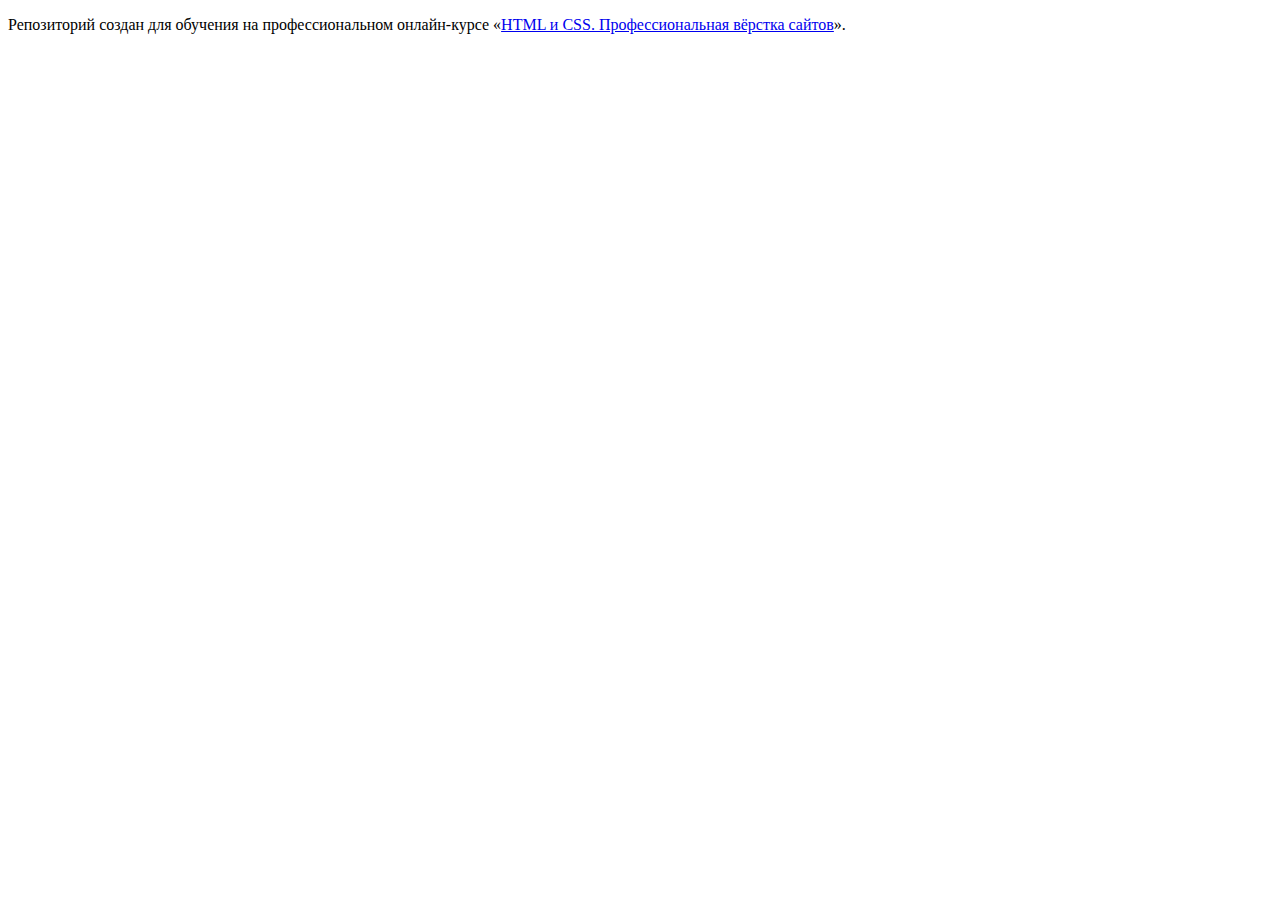
<file: master/index.html>
<!DOCTYPE html>
<html lang="ru">
  <head>
    <meta charset="utf-8">
    <title>HTML Academy: Девайс</title>
    <base href="https://htmlacademy-htmlcss.github.io/2149063-device-35/master/">
</head>
  <body>

    <p>Репозиторий создан для обучения на профессиональном онлайн‑курсе «<a href="https://htmlacademy.ru/intensive/htmlcss">HTML и CSS. Профессиональная вёрстка сайтов</a>».</p>

  </body>
</html>
</file>
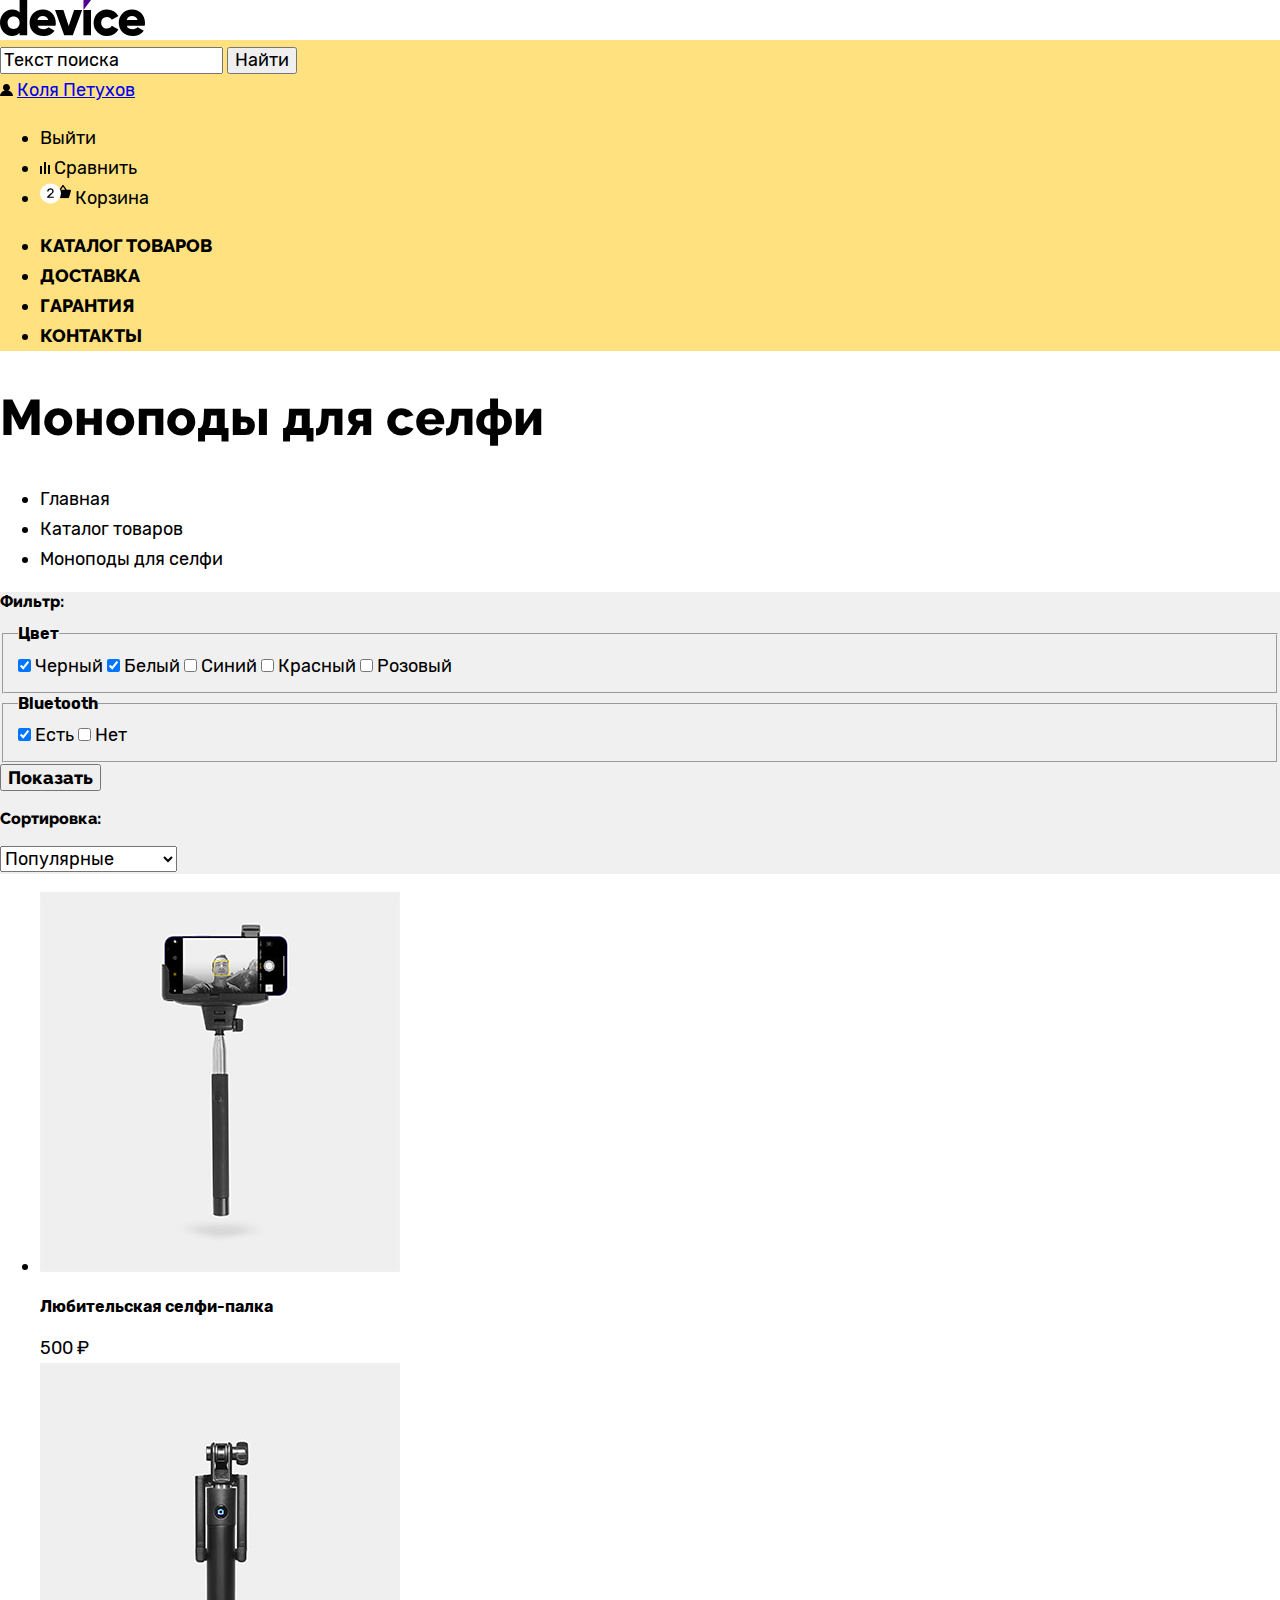
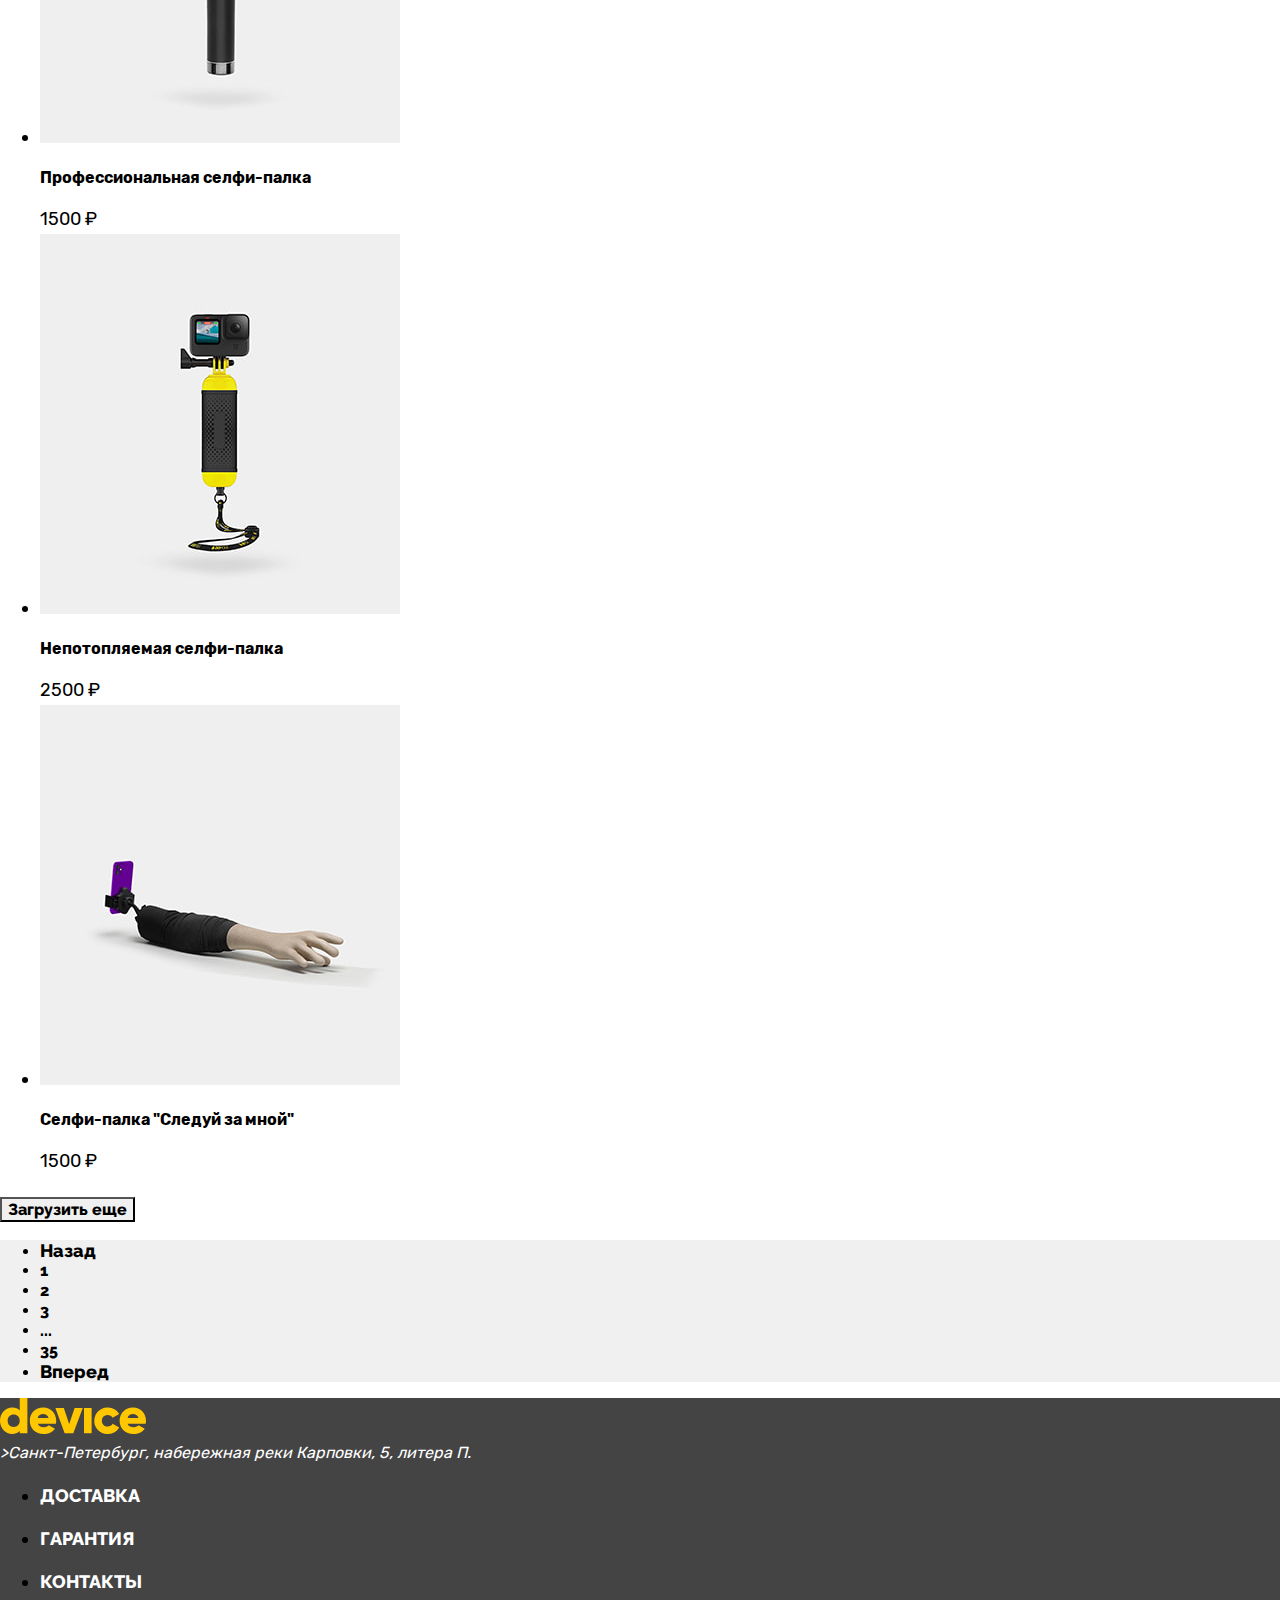
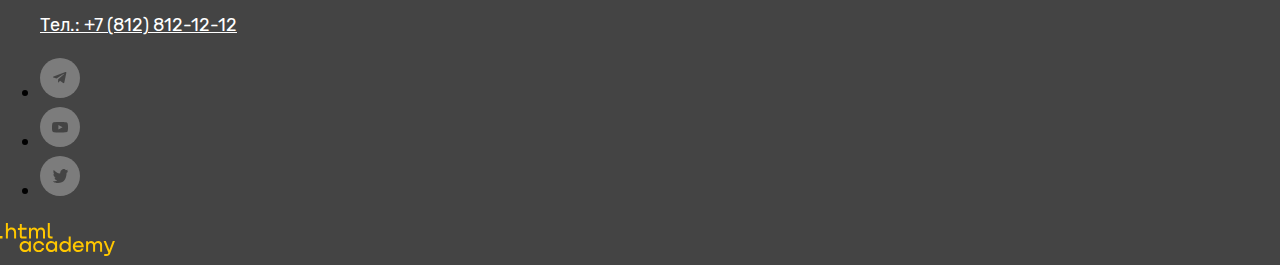
<file: catalog.html>
<!DOCTYPE html>
<html lang="ru">
  <head>
    <meta charset="utf-8">
    <title>Каталог</title>
    <link rel="stylesheet" href="styles/normalize.css">
    <link rel="stylesheet" href="styles/styles.css">
  </head>
  <body>
  <header class="page-header">
<img src="images/logo-1.svg" width="145" height="36" alt="logo-device">
  <form action="https://echo.htmlacademy.ru/">
    <input type="search" value="Текст поиска"/>
    <input type="submit" value="Найти"/>
  </form>

<img class="navigation-profile-icon" src="images/catalog/header/entrance-catalog.svg" width="13" height="12" alt="Профиль">
<a class="login" href="#">
Коля Петухов
</a>
<ul>
      <li class="navigation-item">
        <a class="navigation-link" href="#">
          <span>
            Выйти
          </span>
          </a>
      </li>
      <li class="navigation-item">
        <img src="images/catalog/header/compare-catalog.svg" width="10" height="12" alt="значек сравнения">
        <a class="navigation-link" href="#">
             Сравнить
            </a>

      </li>
      <li class="navigation-item">
        <img src="images/catalog/header/basket-catalog.svg" width="31" height="21" alt="значек корзины">
        <a class="navigation-link" href="#">
            Корзина
          </a>
      </li>
    </ul>
    <ul class="navigation-list">
      <li class="navigation-item">
        <a class="navigation-link" href="catalog.html">
          <span class="services"> Каталог товаров </span>
      </a>
      </li>
      <li class="navigation-item">
        <a class="navigation-link" href="#">
            <span class="services"> Доставка </span>
          </a>

      </li>
      <li class="navigation-item">
        <a class="navigation-link" href="#">
          <span class="services">Гарантия</span>
          </a>

      </li>
      <li class="navigation-item">
        <a class="navigation-link" href="#">
          <span class="services">Контакты</span>
      </a>
      </li>
    </ul>
  </header>
      <main class="catalog-main">
      <header class="inner-header">
        <h2 class="title">Моноподы для селфи</h2>
            <ul class="breadcrumbs">
        <li class="breadcrumbs-item">
          <a class="breadcrumbs-link" href="index.html">Главная</a>
        </li>
        <li class="breadcrumbs-item">
          <a class="breadcrumbs-link" href="#">Каталог товаров</a>
        </li>
        <li class="breadcrumbs-item">
          <a class="breadcrumbs-link" href="#">Моноподы для селфи</a>
        </ul>
        </header>

      <section class="catalog-filter-list">
        <h2 class="pagination">Фильтр:</h2>

<form>
      <fieldset class="catalog-filter-group">
        <legend class="catalog-filter-title">Цвет</legend>
        <label class="control">
          <input class="control-input" type="checkbox" name="color" value="black" checked>
          Черный
        </label>
        <label class="control">
          <input class="control-input" type="checkbox" name="color" value="white" checked>
          Белый
        </label>
        <label class="control">
          <input class="control-input" type="checkbox" name="color" value="blue">
          Синий
        </label>
        <label class="control">
          <input class="control-input" type="checkbox" name="color" value="red">
          Красный
        </label>
        <label class="control">
          <input class="control-input" type="checkbox" name="color" value="pink">
          Розовый
        </label>
      </fieldset>
<fieldset class="catalog-filter-group">
      <legend class="catalog-filter-title">Bluetooth</legend>
      <label class="control">
        <input class="control-input" type="checkbox" name="button" value="on" checked>
        Есть
      </label>
      <label class="control">
        <input class="control-input" type="checkbox" name="button" value="no">
        Нет
      </label>
    </fieldset>
      <button class="button-show" type="submit">Показать</button>
    </form>
    <h3 class="pagination">Сортировка:</h3>
    <select class="select-control" aria-label="Сортировка">
      <option class="dropdown" value="popular">Популярные</option>
      <option class="dropdown" value="cheap"> Сначала дешевые</option>
      <option class="dropdown" value="expensive"> Сначала дорогие</option>
    </select>
    </section>
      <section class="catalog-products">
<ul>
  <li>
      <a class="product-card-link" href="#">
        <img class="product-card-image" src="images/catalog/main/amateur-selfie-stick.jpg" width="360" height="380" alt="Любительская-селфи-палка">
        <h3 class="product-card-title">Любительская селфи-палка</h3>
          <b class="product-card-price">500 ₽</b>
        </a>
      </li>


    <li>
      <a class="product-card-link" href="#">
        <img class="product-card-image" src="images/catalog/main/professional-selfie-stick.jpg" width="360" height="380" alt="Профессиональная-селфи-палка">
        <h3 class="product-card-title">Профессиональная селфи-палка</h3>
      <b class="product-card-price">1500 ₽</b>
    </a>
  </li>
    <li>
      <a class="product-card-link" href="#">
        <img class="product-card-image" src="images/catalog/main/unsinkable-selfie-stick.jpg" width="360" height="380" alt="Непотопляемая-селфи-палка">
        <h3 class="product-card-title">Непотопляемая селфи-палка</h3>

      <b class="product-card-price">2500 ₽</b>
    </a>
  </li>
    <li>
      <a class="product-card-link" href="#">
        <img class="product-card-image" src="images/catalog/main/selfie-stick-follow-me.jpg" width="360" height="380" alt="Селфи-палка-Следуй-за-мной">
        <h3 class="product-card-title">Селфи-палка "Следуй за мной"</h3>
      <b class="product-card-price">1500 ₽</b>
    </a>
  </li>

  </ul>
    <button class="pagination" type="button">Загрузить еще</button>

    <ul class="pagination">
      <li class="pagination-item">
        <a class="pagination-button" href="#">Назад
        </a>
      </li>
      <li class="pagination-item">
        <a class="pagination-link pagination-current" href="#">1</a>
      </li>
      <li class="pagination-item">
        <a class="pagination-link" href="#">2</a>
      </li>
      <li class="pagination-item">
        <a class="pagination-link" href="#">3</a>
      </li>
      <li class="pagination-item">
        <a class="pagination-link" href="#">...</a>
      </li>
      <li class="pagination-item">
        <a class="pagination-link" href="#">35</a>
      </li>
      <li class="pagination-item">
        <a class="pagination-button" href="#">Вперед
        </a>
      </li>
    </ul>
    </section>
  </main>
  <footer class="page-footer">
      <img class="footer-contacts-logo" src="images/logo-2.svg" width="146" height="36" alt="Логотип Device.">
      <address class="footer-contacts-address footer-text">
        >Санкт-Петербург, набережная
          реки Карповки, 5, литера П.
          </address>
          <ul class="info-list">
            <li class="info-item">
              <a class="footer-link" href="#"> <p class="services footer-text"> Доставка</p>
              </a>
            </li>
            <li class="info-item">
              <a class="footer-link" href="#">
                <p class="services footer-text">Гарантия</p>
              </a>
              <li class="info-item">
                <a class="footer-link" href="#">
                  <p class="services footer-text">Контакты</p>
                </a>
                <a class="contacts-phone footer-text" href="#">Тел.: +7 (812) 812-12-12</a>
              </ul>
                <ul class="footer-social-list">
              <li class="footer-social-item">
                <a class="button" href="https://t.me/htmlacademy">
                  <img src="images/telegramm-main.svg" width="40" height="40" alt="telegramm">
                </a>
              </li>
              <li class="footer-social-item">
                <a class="button" href="https://www.youtube.com/user/htmlacademyru">
                  <img src="images/youtube-main.svg" width="40" height="40" alt="youtube-icon">
                </a>
              </li>
              <li class="footer-social-item">
                <a class="button" href="https://twitter.com/htmlacademy_ru">
                 <img src="images/twitter-main.svg" width="40" height="40" alt="twitter-icon">
                </a>
              </li>
            </ul>
            <img src="images/htmlacademy-logo.svg" width="115" height="33" alt="logo-htmlacademy">
  </footer>


  </body>
</html>
</file>
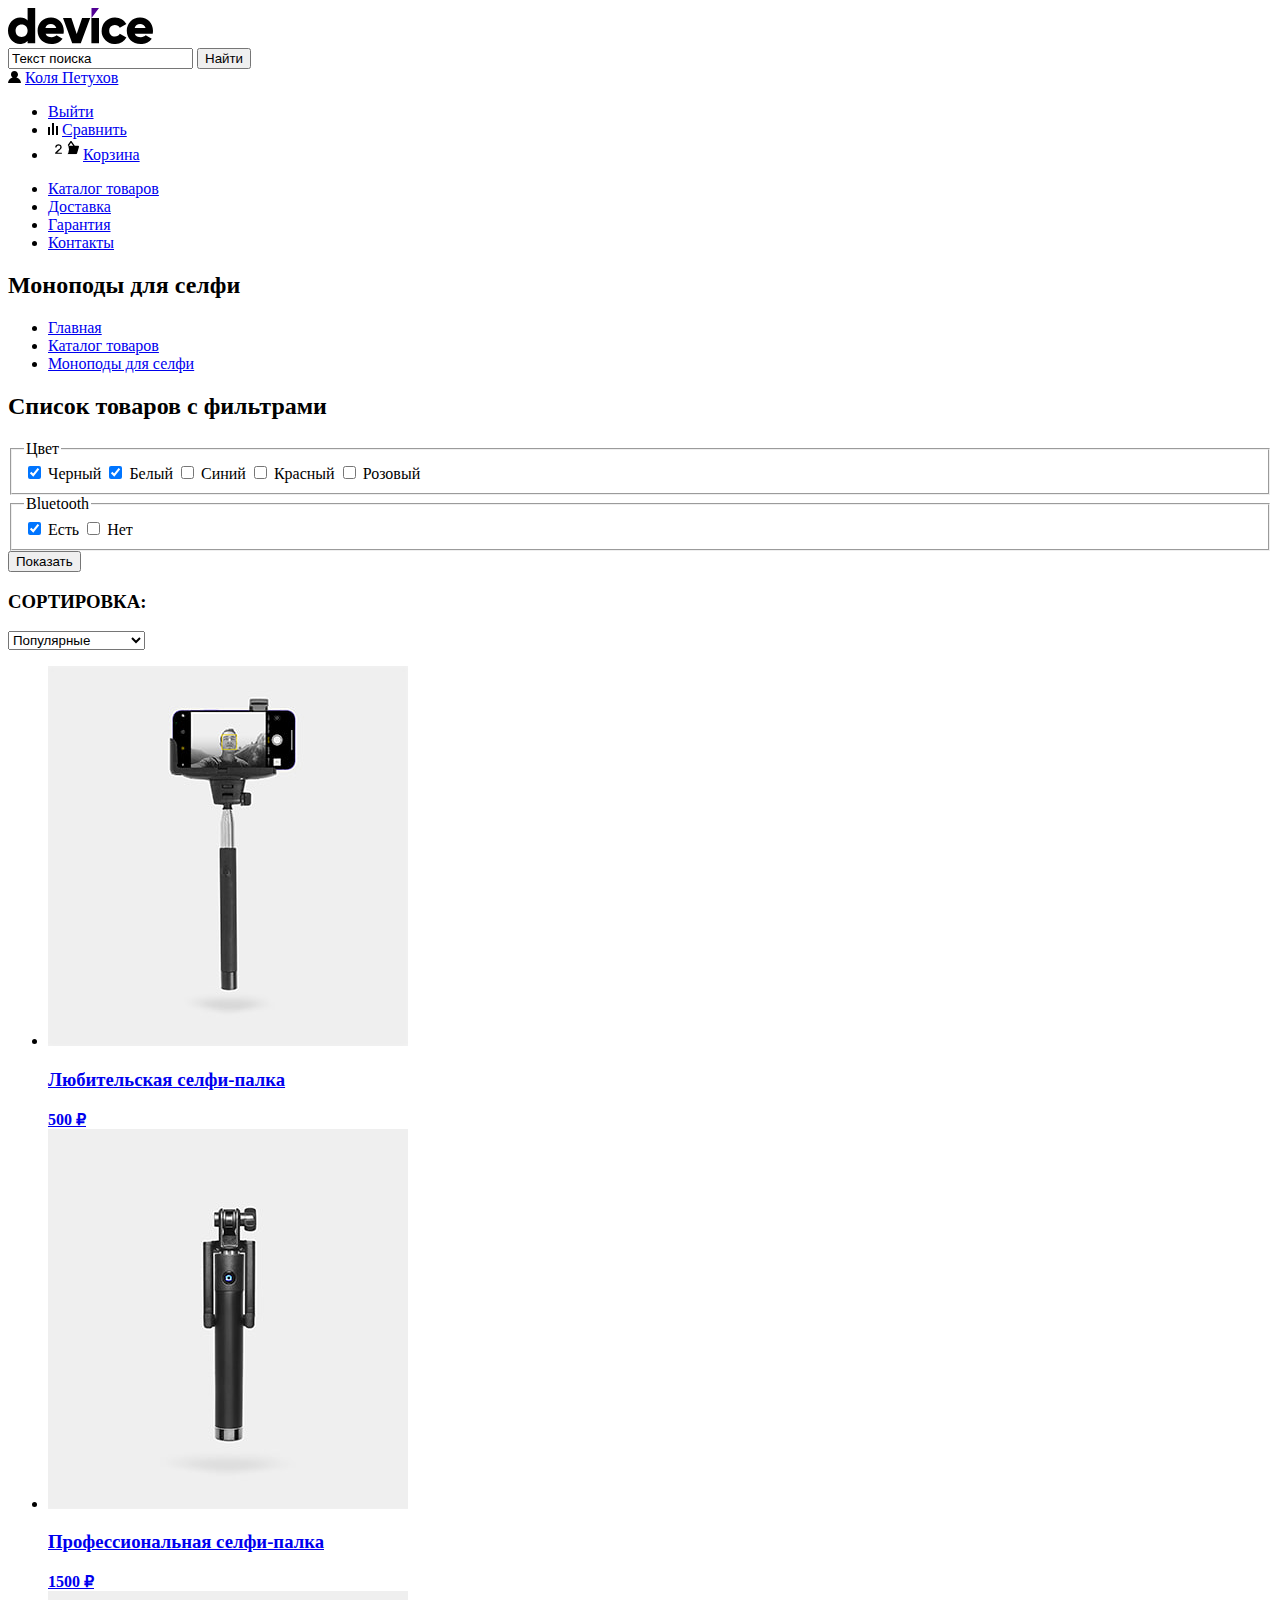
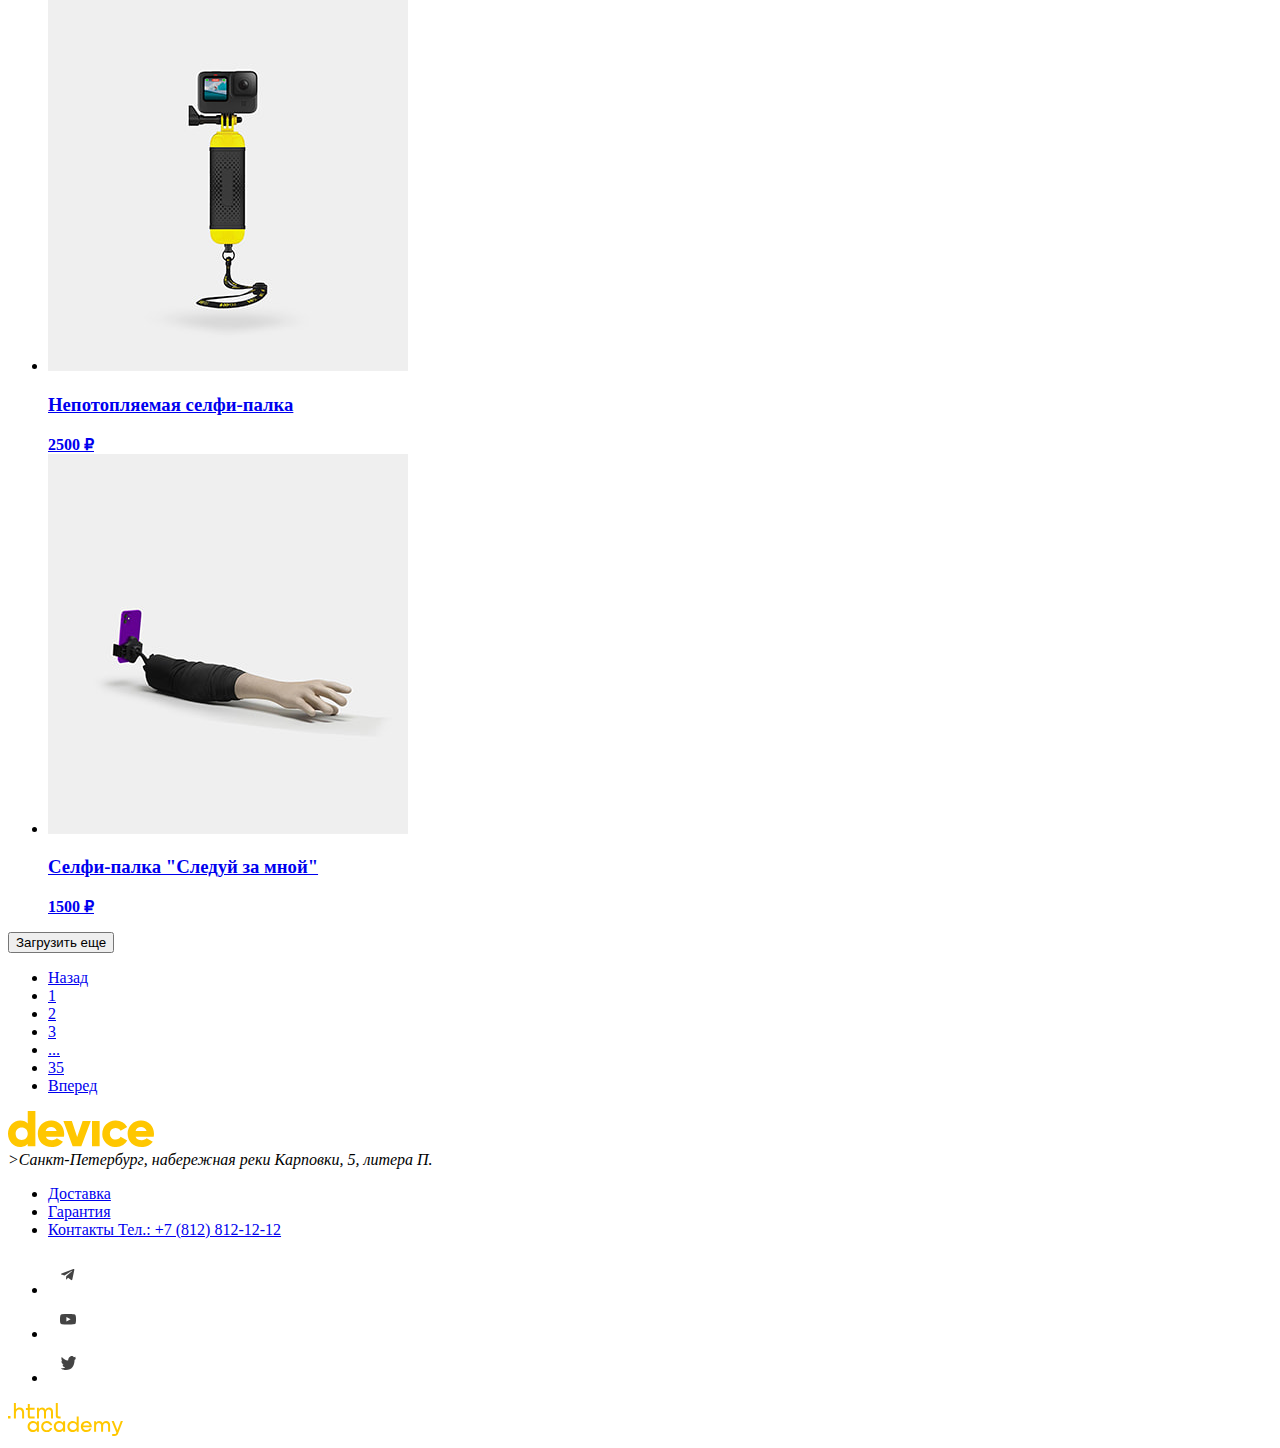
<file: 3/catalog.html>
<!DOCTYPE html>
<html lang="ru">
  <head>
    <meta charset="utf-8">
    <title>Каталог</title>
    <base href="https://htmlacademy-htmlcss.github.io/2149063-device-35/3/">
</head>
  <body>
  <header class="page-header">
<img src="images/catalog/header/logo-catalog-1.svg" width="145" height="36" alt="logo-device">
  <form action="https://echo.htmlacademy.ru/">
    <input type="search" value="Текст поиска"/>
    <input type="submit" value="Найти"/>
  </form>

<img class="navigation-profile-icon" src="images/catalog/header/entrance-catalog.svg" width="13" height="12" alt="Профиль">
<a class="login" href="#">
Коля Петухов
</a>
<ul>
      <li class="navigation-item">
        <a class="navigation-link" href="#">
          <span>
            Выйти
          </span>
          </a>
      </li>
      <li class="navigation-item">
        <img src="images/catalog/header/compare-catalog.svg" width="10" height="12" alt="значек сравнения">
        <a class="navigation-link" href="#">
             Сравнить
            </a>

      </li>
      <li class="navigation-item">
        <img src="images/catalog/header/basket-catalog.svg" width="31" height="21" alt="значек корзины">
        <a class="navigation-link" href="#">
            Корзина
          </a>
      </li>
    </ul>
    <ul class="navigation-list">
      <li class="navigation-item">
        <a class="navigation-link" href="catalog.html">
            Каталог товаров
      </a>
      </li>
      <li class="navigation-item">
        <a class="navigation-link" href="#">
            Доставка
          </a>

      </li>
      <li class="navigation-item">
        <a class="navigation-link" href="#">
            Гарантия
          </a>

      </li>
      <li class="navigation-item">
        <a class="navigation-link" href="#">
        Контакты
      </a>
      </li>
    </ul>
  </header>
      <main>
      <header class="inner-header">
        <h2 class="inner-header-title">Моноподы для селфи</h2>
            <ul class="breadcrumbs">
        <li class="breadcrumbs-item">
          <a class="breadcrumbs-link" href="index.html">Главная</a>
        </li>
        <li class="breadcrumbs-item">
          <a class="breadcrumbs-link" href="#">Каталог товаров</a>
        </li>
        <li class="breadcrumbs-item">
          <a class="breadcrumbs-link" href="#">Моноподы для селфи</a>
        </ul>
        </header>

      <section class="catalog-products">
        <h2>Список товаров с фильтрами</h2>

<form>
      <fieldset class="catalog-filter-group">
        <legend class="catalog-filter-title">Цвет</legend>
        <label class="control">
          <input class="control-input" type="checkbox" name="color" value="black" checked>
          Черный
        </label>
        <label class="control">
          <input class="control-input" type="checkbox" name="color" value="white" checked>
          Белый
        </label>
        <label class="control">
          <input class="control-input" type="checkbox" name="color" value="blue">
          Синий
        </label>
        <label class="control">
          <input class="control-input" type="checkbox" name="color" value="red">
          Красный
        </label>
        <label class="control">
          <input class="control-input" type="checkbox" name="color" value="pink">
          Розовый
        </label>
      </fieldset>
<fieldset class="catalog-filter-group">
      <legend class="catalog-filter-title">Bluetooth</legend>
      <label class="control">
        <input class="control-input" type="checkbox" name="button" value="on" checked>
        Есть
      </label>
      <label class="control">
        <input class="control-input" type="checkbox" name="button" value="no">
        Нет
      </label>
    </fieldset>
      <button class="button" type="submit">Показать</button>
    </form>
    <h3>СОРТИРОВКА:</h3>
    <select class="select-control" aria-label="Сортировка">
      <option value="popular">Популярные</option>
      <option value="cheap"> Сначала дешевые</option>
      <option value="expensive"> Сначала дорогие</option>
    </select>
<ul>
  <li>
      <a class="product-card-link" href="#">
        <img class="product-card-image" src="images/catalog/main/amateur-selfie-stick.jpg" width="360" height="380" alt="Любительская-селфи-палка">
        <h3 class="product-card-title">Любительская селфи-палка</h3>
          <b class="product-card-price">500 ₽</b>
        </a>
      </li>


    <li>
      <a class="product-card-link" href="#">
        <img class="product-card-image" src="images/catalog/main/professional-selfie-stick.jpg" width="360" height="380" alt="Профессиональная-селфи-палка">
        <h3 class="product-card-title">Профессиональная селфи-палка</h3>
      <b class="product-card-price">1500 ₽</b>
    </a>
  </li>
    <li>
      <a class="product-card-link" href="#">
        <img class="product-card-image" src="images/catalog/main/unsinkable-selfie-stick.jpg" width="360" height="380" alt="Непотопляемая-селфи-палка">
        <h3 class="product-card-title">Непотопляемая селфи-палка</h3>

      <b class="product-card-price">2500 ₽</b>
    </a>
  </li>
    <li>
      <a class="product-card-link" href="#">
        <img class="product-card-image" src="images/catalog/main/selfie-stick-follow-me.jpg" width="360" height="380" alt="Селфи-палка-Следуй-за-мной">
        <h3 class="product-card-title">Селфи-палка "Следуй за мной"</h3>
      <b class="product-card-price">1500 ₽</b>
    </a>
  </li>

  </ul>
    <button class="button pagination-show-more" type="button">Загрузить еще</button>

    <ul class="pagination">
      <li class="pagination-item">
        <a class="pagination-link pagination-prev pagination-disabled" href="#">Назад
        </a>
      </li>
      <li class="pagination-item">
        <a class="pagination-link pagination-current" href="#">1</a>
      </li>
      <li class="pagination-item">
        <a class="pagination-link" href="#">2</a>
      </li>
      <li class="pagination-item">
        <a class="pagination-link" href="#">3</a>
      </li>
      <li class="pagination-item">
        <a class="pagination-link" href="#">...</a>
      </li>
      <li class="pagination-item">
        <a class="pagination-link" href="#">35</a>
      </li>
      <li class="pagination-item">
        <a class="pagination-link pagination-next" href="#">Вперед
        </a>
      </li>
    </ul>
    </section>
  </main>
  <footer class="page-footer">
      <img class="footer-contacts-logo" src="images/catalog/footer/logo-catalog-2.svg" width="146" height="36" alt="Логотип Device.">
      <address class="footer-contacts-address">
        >Санкт-Петербург, набережная
          реки Карповки, 5, литера П.
          </address>
          <ul class="info-list">
            <li class="info-item">
              <a class="button" href="#">Доставка
              </a>
            </li>
            <li class="info-item">
              <a class="button" href="#">Гарантия
              </a>
              <li class="info-item">
                <a class="button" href="#">Контакты
                </a>
                <a class="footer-contacts-address-phone" href="#">Тел.: +7 (812) 812-12-12</a>
              </ul>
                <ul class="footer-social-list">
              <li class="footer-social-item">
                <a class="button" href="https://t.me/htmlacademy">
                  <img src="images/catalog/footer/telegramm-catalog.svg" width="40" height="40" alt="telegramm">
                </a>
              </li>
              <li class="footer-social-item">
                <a class="button" href="https://www.youtube.com/user/htmlacademyru">
                  <img src="images/catalog/footer/youtube-catalog.svg" width="40" height="40" alt="youtube-icon">
                </a>
              </li>
              <li class="footer-social-item">
                <a class="button" href="https://twitter.com/htmlacademy_ru">
                 <img src="images/catalog/footer/twitter-catalog.svg" width="40" height="40" alt="twitter-icon">
                </a>
              </li>
            </ul>
            <img src="images/catalog/footer/htmlacademy-catalog-logo.svg" width="115" height="33" alt="logo-htmlacademy">
  </footer>


  </body>
</html>
</file>
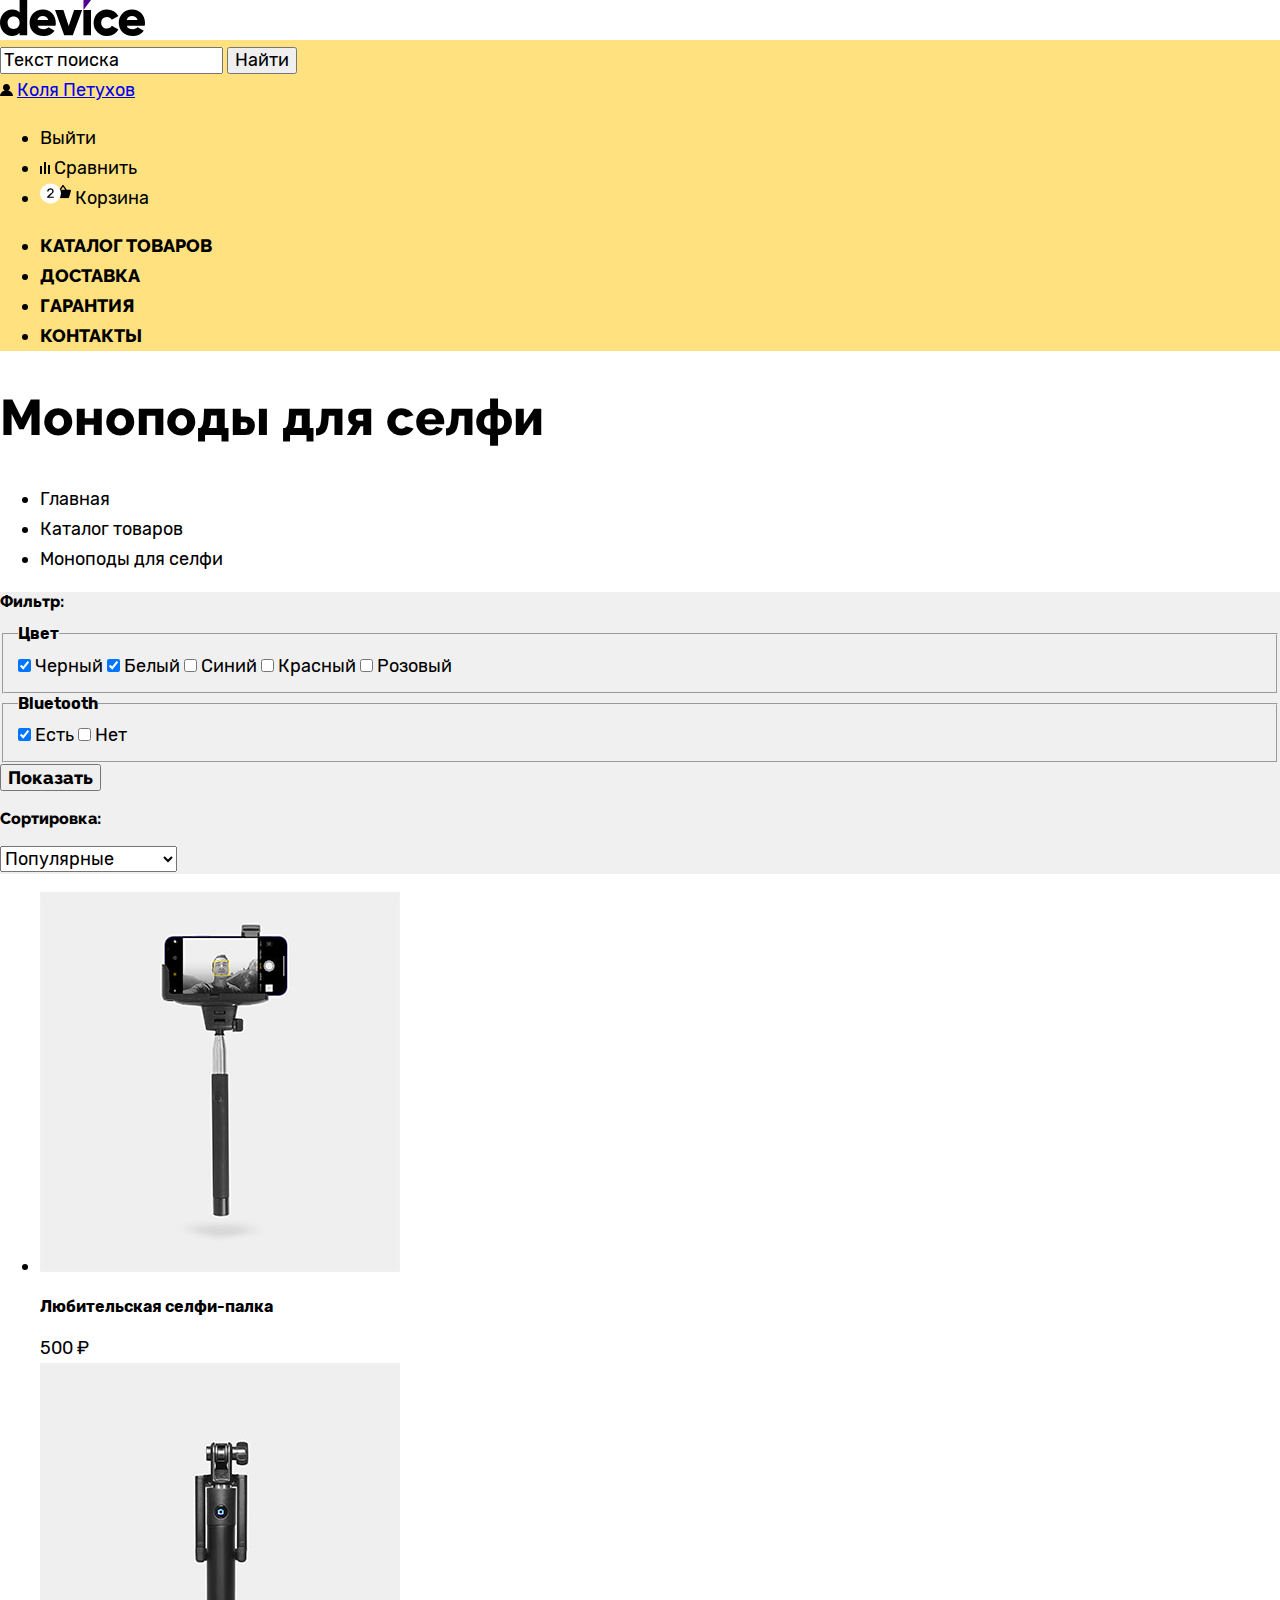
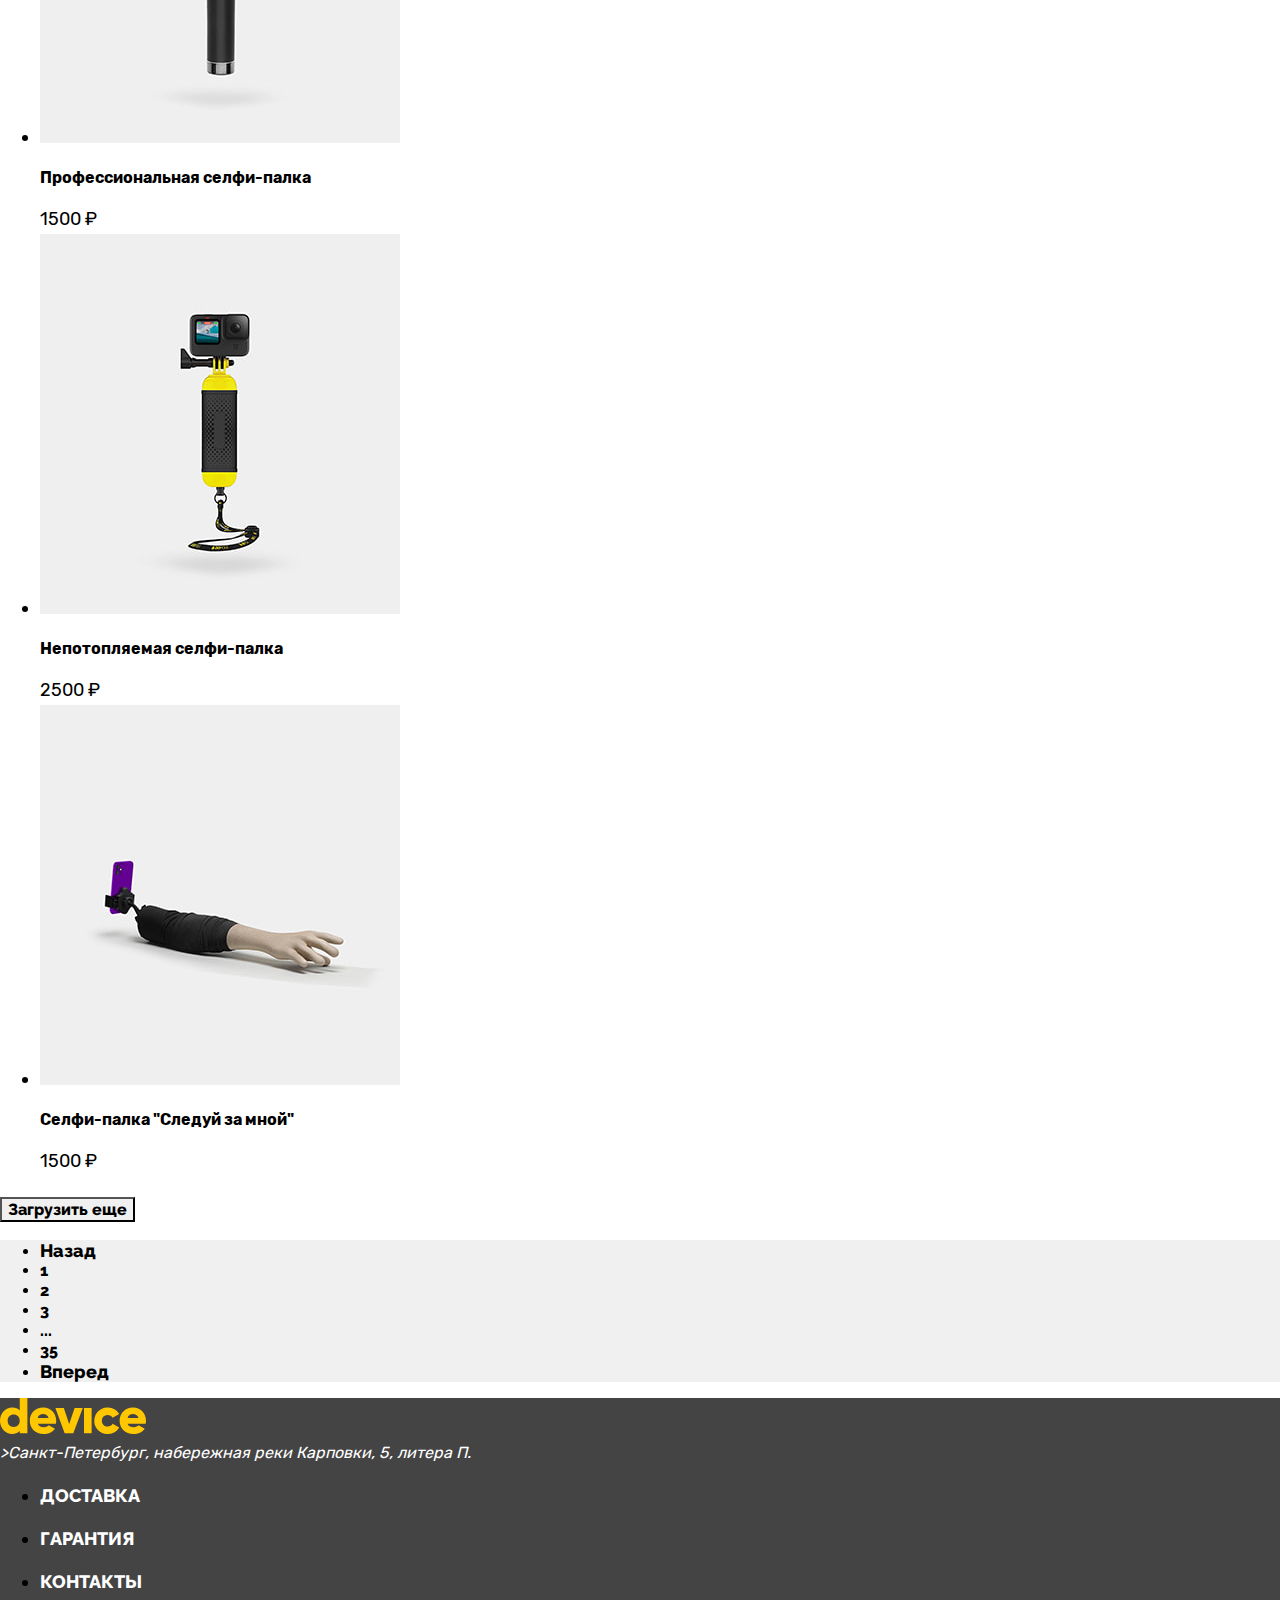
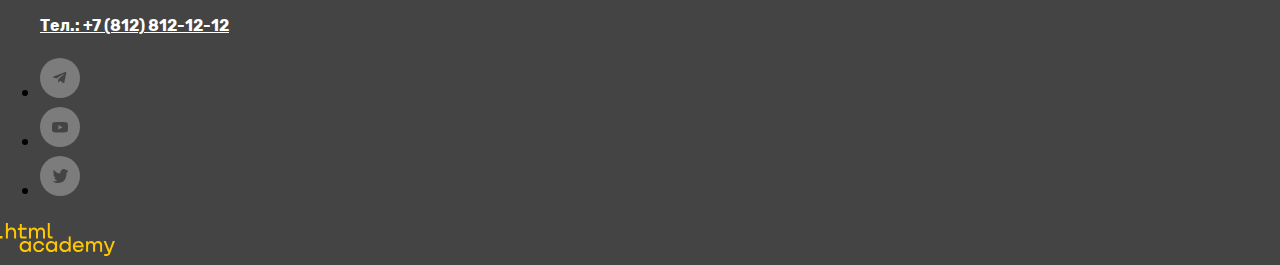
<file: 4/catalog.html>
<!DOCTYPE html>
<html lang="ru">
  <head>
    <meta charset="utf-8">
    <title>Каталог</title>
    <link rel="stylesheet" href="styles/normalize.css">
    <link rel="stylesheet" href="styles/styles.css">
    <base href="https://htmlacademy-htmlcss.github.io/2149063-device-35/4/">
</head>
  <body>
  <header class="page-header">
<img src="images/logo-1.svg" width="145" height="36" alt="logo-device">
  <form action="https://echo.htmlacademy.ru/">
    <input type="search" value="Текст поиска"/>
    <input type="submit" value="Найти"/>
  </form>

<img class="navigation-profile-icon" src="images/catalog/header/entrance-catalog.svg" width="13" height="12" alt="Профиль">
<a class="login" href="#">
Коля Петухов
</a>
<ul>
      <li class="navigation-item">
        <a class="navigation-link" href="#">
          <span>
            Выйти
          </span>
          </a>
      </li>
      <li class="navigation-item">
        <img src="images/catalog/header/compare-catalog.svg" width="10" height="12" alt="значек сравнения">
        <a class="navigation-link" href="#">
             Сравнить
            </a>

      </li>
      <li class="navigation-item">
        <img src="images/catalog/header/basket-catalog.svg" width="31" height="21" alt="значек корзины">
        <a class="navigation-link" href="#">
            Корзина
          </a>
      </li>
    </ul>
    <ul class="navigation-list">
      <li class="navigation-item">
        <a class="navigation-link" href="catalog.html">
          <span class="services"> Каталог товаров </span>
      </a>
      </li>
      <li class="navigation-item">
        <a class="navigation-link" href="#">
            <span class="services"> Доставка </span>
          </a>

      </li>
      <li class="navigation-item">
        <a class="navigation-link" href="#">
          <span class="services">Гарантия</span>
          </a>

      </li>
      <li class="navigation-item">
        <a class="navigation-link" href="#">
          <span class="services">Контакты</span>
      </a>
      </li>
    </ul>
  </header>
      <main class="catalog-main">
      <header class="inner-header">
        <h2 class="title">Моноподы для селфи</h2>
            <ul class="breadcrumbs">
        <li class="breadcrumbs-item">
          <a class="breadcrumbs-link" href="index.html">Главная</a>
        </li>
        <li class="breadcrumbs-item">
          <a class="breadcrumbs-link" href="#">Каталог товаров</a>
        </li>
        <li class="breadcrumbs-item">
          <a class="breadcrumbs-link" href="#">Моноподы для селфи</a>
        </ul>
        </header>

      <section class="catalog-filter-list">
        <h2 class="pagination">Фильтр:</h2>

<form>
      <fieldset class="catalog-filter-group">
        <legend class="catalog-filter-title">Цвет</legend>
        <label class="control">
          <input class="control-input" type="checkbox" name="color" value="black" checked>
          Черный
        </label>
        <label class="control">
          <input class="control-input" type="checkbox" name="color" value="white" checked>
          Белый
        </label>
        <label class="control">
          <input class="control-input" type="checkbox" name="color" value="blue">
          Синий
        </label>
        <label class="control">
          <input class="control-input" type="checkbox" name="color" value="red">
          Красный
        </label>
        <label class="control">
          <input class="control-input" type="checkbox" name="color" value="pink">
          Розовый
        </label>
      </fieldset>
<fieldset class="catalog-filter-group">
      <legend class="catalog-filter-title">Bluetooth</legend>
      <label class="control">
        <input class="control-input" type="checkbox" name="button" value="on" checked>
        Есть
      </label>
      <label class="control">
        <input class="control-input" type="checkbox" name="button" value="no">
        Нет
      </label>
    </fieldset>
      <button class="button-show" type="submit">Показать</button>
    </form>
    <h3 class="pagination">Сортировка:</h3>
    <select class="select-control" aria-label="Сортировка">
      <option value="dropdown">Популярные</option>
      <option value="dropdown"> Сначала дешевые</option>
      <option value="dropdown"> Сначала дорогие</option>
    </select>
    </section>
      <section class="catalog-products">
<ul>
  <li>
      <a class="product-card-link" href="#">
        <img class="product-card-image" src="images/catalog/main/amateur-selfie-stick.jpg" width="360" height="380" alt="Любительская-селфи-палка">
        <h3 class="product-card-title">Любительская селфи-палка</h3>
          <b class="product-card-price">500 ₽</b>
        </a>
      </li>


    <li>
      <a class="product-card-link" href="#">
        <img class="product-card-image" src="images/catalog/main/professional-selfie-stick.jpg" width="360" height="380" alt="Профессиональная-селфи-палка">
        <h3 class="product-card-title">Профессиональная селфи-палка</h3>
      <b class="product-card-price">1500 ₽</b>
    </a>
  </li>
    <li>
      <a class="product-card-link" href="#">
        <img class="product-card-image" src="images/catalog/main/unsinkable-selfie-stick.jpg" width="360" height="380" alt="Непотопляемая-селфи-палка">
        <h3 class="product-card-title">Непотопляемая селфи-палка</h3>

      <b class="product-card-price">2500 ₽</b>
    </a>
  </li>
    <li>
      <a class="product-card-link" href="#">
        <img class="product-card-image" src="images/catalog/main/selfie-stick-follow-me.jpg" width="360" height="380" alt="Селфи-палка-Следуй-за-мной">
        <h3 class="product-card-title">Селфи-палка "Следуй за мной"</h3>
      <b class="product-card-price">1500 ₽</b>
    </a>
  </li>

  </ul>
    <button class="pagination" type="button">Загрузить еще</button>

    <ul class="pagination">
      <li class="pagination-item">
        <a class="pagination-button" href="#">Назад
        </a>
      </li>
      <li class="pagination-item">
        <a class="pagination-link" href="#">1</a>
      </li>
      <li class="pagination-item">
        <a class="pagination-link" href="#">2</a>
      </li>
      <li class="pagination-item">
        <a class="pagination-link" href="#">3</a>
      </li>
      <li class="pagination-item">
        <a class="pagination-link" href="#">...</a>
      </li>
      <li class="pagination-item">
        <a class="pagination-link" href="#">35</a>
      </li>
      <li class="pagination-item">
        <a class="pagination-button" href="#">Вперед
        </a>
      </li>
    </ul>
    </section>
  </main>
  <footer class="page-footer-catalog">
      <img class="footer-contacts-logo" src="images/logo-2.svg" width="146" height="36" alt="Логотип Device.">
      <address class="footer-contacts-address footer-text">
        >Санкт-Петербург, набережная
          реки Карповки, 5, литера П.
          </address>
          <ul class="info-list">
            <li class="info-item">
              <a class="footer-link" href="#"> <p class="services footer-text"> Доставка</p>
              </a>
            </li>
            <li class="info-item">
              <a class="footer-link" href="#">
                <p class="services footer-text">Гарантия</p>
              </a>
              <li class="info-item">
                <a class="footer-link" href="#">
                  <p class="services footer-text">Контакты</p>
                </a>
                <a class="contacts-phone footer-text" href="#">Тел.: +7 (812) 812-12-12</a>
              </ul>
                <ul class="footer-social-list">
              <li class="footer-social-item">
                <a class="button" href="https://t.me/htmlacademy">
                  <img src="images/telegramm-main.svg" width="40" height="40" alt="telegramm">
                </a>
              </li>
              <li class="footer-social-item">
                <a class="button" href="https://www.youtube.com/user/htmlacademyru">
                  <img src="images/youtube-main.svg" width="40" height="40" alt="youtube-icon">
                </a>
              </li>
              <li class="footer-social-item">
                <a class="button" href="https://twitter.com/htmlacademy_ru">
                 <img src="images/twitter-main.svg" width="40" height="40" alt="twitter-icon">
                </a>
              </li>
            </ul>
            <img src="images/htmlacademy-logo.svg" width="115" height="33" alt="logo-htmlacademy">
  </footer>


  </body>
</html>
</file>
<file: styles/styles.css>
@font-face {
  font-family: "rubik";
  font-style: normal;
  font-weight: 400;
  font-display: swap;
  src: url(../fonts/rubik/rubik-400.woff2) format("woff2");
}

@font-face {
  font-family: "rubik";
  font-style: normal;
  font-weight: 700;
  font-display: swap;
  src: url(../fonts/rubik/rubik-700.woff2) format("woff2");
}

@font-face {
  font-family: "raleway";
  font-style: normal;
  font-weight: 800;
  font-display: swap;
  src: url(../fonts/raleway/raleway-800.woff2) format("woff2");
}



body {
  font-family: "rubik", sans-serif;
  font-size: 18px;
  line-height: 30px;
  font-weight: 400;
  background-color: #ffffff;
  color: #000000;
}

.page-header {
  background: linear-gradient(to bottom, transparent 0 40px, #FFE17F 40px 100%);
}
.main-header {
  background: linear-gradient(to bottom, #FFE17F 0 148px, transparent 148px 100% );
}

.products-image {
background-color: #FFE17F;
}
.information {
  background: linear-gradient(to bottom, transparent 0 102px, #F0F0F0 102px 100%);
}
.delivery {
background-color: #F0F0F0;
}
.subscribe-newsletter {
  background-color: #F0F0F0;
}
.page-footer {
  background-color: #444444;
}
.catalog-filter-list{
  background-color: #F0F0F0;
}
.pagination {
  background-color: #F0F0F0;
}
.navigation-link, .breadcrumbs-link  {
  text-decoration: none;
  text-align: center;
  color: #000000;
}
.navigation-list, .main-header-list, .button-information-list {
  margin: 0%;
}
.product-card-link, .footer-link {
  text-decoration: none;
  color: #000000;
}

.title {
  font-family: "raleway", sans-serif;
  font-size: 50px;
  line-height: 50px;
  font-weight: 800;
}

.services, .subscribe {
  font-family: "raleway", sans-serif;
  font-size: 18px;
  line-height: 21px;
  font-weight: 800;
  text-transform: uppercase;
}

.more-detailed {
  font-family: "raleway", sans-serif;
  font-size: 18px;
  line-height: 21px;
  font-weight: 800;
  text-decoration: none;
  text-align: center;
  color: #000000;
}

.characteristic {
  font-size: 36px;
  line-height: 30px;
}

.products{
  font-family: "raleway", sans-serif;
  font-size: 18px;
  line-height: 24px;
  font-weight: 800;
}

.delivery-text {
  font-family: "raleway", sans-serif;
  font-size: 20px;
  line-height: 23px;
  font-weight: 800;
}

.title-internet-magazine, .contacts-subtitle {
  font-size: 24px;
  line-height: 30px;
  font-weight: 700;
}

.about-us-item {
  font-size: 18px;
  line-height: 20px;
  font-weight: 700;
}

.catalog-filter-title, .product-card-title {
  font-size: 16px;
  line-height: 20px;
  font-weight: 700;
  color: #000000;
}

.pagination {
  font-family: "raleway", sans-serif;
  font-size: 16px;
  line-height: 19px;
  font-weight: 800;
  color: #000000;
}

.button-show {
  font-family: "raleway", sans-serif;
  font-size: 18px;
  line-height: 21px;
  font-weight: 800;
  text-decoration: none;
  text-align: center;
}
.product-card-price {
  font-size: 18px;
  line-height: 21px;
  font-weight: 400;
}

.pagination-link, .footer-contacts-address {
  font-size: 16px;
  line-height: 20px;
  color: #000000;
  text-decoration: none;
}

.pagination-button {
  font-family: "raleway", sans-serif;
  font-size: 18px;
  line-height: 21px;
  font-weight: 800;
  text-decoration: none;
  color: #000000;
}
.adress-contacts-phone {
  font-family: "rubik", sans-serif;
  font-size: 18px;
  line-height: 30px;
  font-weight: 400;
  color: #000000;
}
.footer-text {
color: #FFFFFF;
}
.contacts-phone {
  font-family: "rubik", sans-serif;
  font-size: 18px;
  line-height: 30px;
  font-weight: 400;
}
</file>
<file: 4/styles/styles.css>
@font-face {
  font-family: "rubik";
  font-style: normal;
  font-weight: 400;
  font-display: swap;
  src: url(../fonts/rubik/rubik-400.woff2) format("woff2");
}

@font-face {
  font-family: "rubik";
  font-style: normal;
  font-weight: 700;
  font-display: swap;
  src: url(../fonts/rubik/rubik-700.woff2) format("woff2");
}

@font-face {
  font-family: "raleway";
  font-style: normal;
  font-weight: 800;
  font-display: swap;
  src: url(../fonts/raleway/raleway-800.woff2) format("woff2");
}

.page-header {
  background: linear-gradient(to bottom, transparent 0 40px, #FFE17F 40px 100%);
}
.main-header {
  background: linear-gradient(to bottom, #FFE17F 0 148px, transparent 148px 100% );
}

.products-image {
background-color: #FFE17F;
}
.information {
  background: linear-gradient(to bottom, transparent 0 102px, #F0F0F0 102px 289px, transparent 289px 359px);
}
.delivery {
  background: linear-gradient(to bottom, #F0F0F0 0 100px);
}
.subscribe-newsletter {
  background-color: #F0F0F0;
}
.page-footer-main, .page-footer-catalog {
  background-color: #444444;
}
.catalog-filter-list{
  background-color: #F0F0F0;
}
.pagination {
  background-color: #F0F0F0;
}

body {
  font-family: "rubik", sans-serif;
  font-size: 18px;
  line-height: 30px;
  font-weight: 400;
  background-color: #ffffff;
  color: #000000;
}

.navigation-link, .breadcrumbs-link  {
  text-decoration: none;
  text-align: center;
  color: #000000;
}
.navigation-list {
  margin: 0%;
}
.product-card-link, .footer-link {
  text-decoration: none;
  color: #000000;
}

.title {
  font-family: "raleway", sans-serif;
  font-size: 50px;
  line-height: 50px;
  font-weight: 800;
}

.services, .subscribe {
  font-family: "raleway", sans-serif;
  font-size: 18px;
  line-height: 21px;
  font-weight: 800;
  text-transform: uppercase;
}

.more-detailed {
  font-family: "raleway", sans-serif;
  font-size: 18px;
  line-height: 21px;
  font-weight: 800;
  text-decoration: none;
  text-align: center;
  color: #000000;
}

.characteristic {
  font-size: 36px;
  line-height: 30px;
}

.products{
  font-family: "raleway", sans-serif;
  font-size: 18px;
  line-height: 24px;
  font-weight: 800;
}

.information-delivery {
  font-family: "raleway", sans-serif;
  font-size: 20px;
  line-height: 23px;
  font-weight: 800;
}

.title-internet-magazine, .contacts-subtitle {
  font-size: 24px;
  line-height: 30px;
  font-weight: 700;
}

.about-us-item {
  font-size: 18px;
  line-height: 20px;
  font-weight: 700;
}

.contacts-phone, .catalog-filter-title, .product-card-title {
  font-size: 16px;
  line-height: 20px;
  font-weight: 700;
  color: #000000;
}

.pagination {
  font-family: "raleway", sans-serif;
  font-size: 16px;
  line-height: 19px;
  font-weight: 800;
  color: #000000;
}

.button-show {
  font-family: "raleway", sans-serif;
  font-size: 18px;
  line-height: 21px;
  font-weight: 800;
  text-decoration: none;
  text-align: center;
}
.product-card-price {
  font-size: 18px;
  line-height: 21px;
  font-weight: 400;
}

.pagination-link, .footer-contacts-address {
  font-size: 16px;
  line-height: 20px;
  color: #000000;
  text-decoration: none;
}

.pagination-button {
  font-family: "raleway", sans-serif;
  font-size: 18px;
  line-height: 21px;
  font-weight: 800;
  text-decoration: none;
  color: #000000;
}
.adress-contacts-phone {
  font-size: 18px;
  line-height: 30px;
  color: #000000;
}
.footer-text {
color: #FFFFFF;
}
</file>
